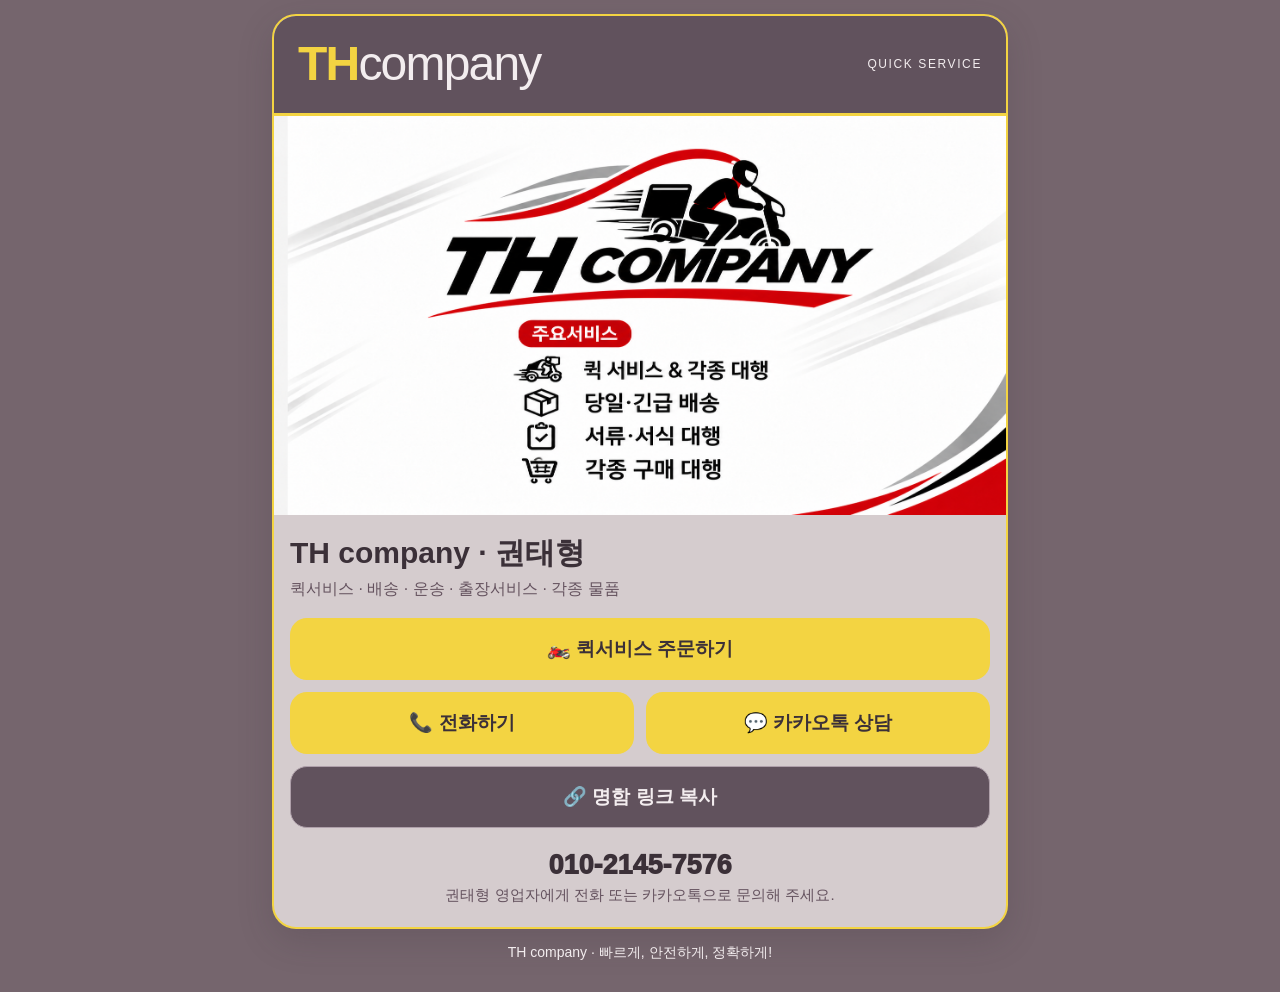
<file: index.html>
<!doctype html>
<html lang="ko" data-surface="customer">
<head>
<meta charset="utf-8">
<meta name="viewport" content="width=device-width, initial-scale=1">
<meta name="theme-color" content="#75656d">
<meta property="og:title" content="THcompany">
<meta property="og:description" content="THcompany">
<meta property="og:type" content="website"><meta property="og:image" content="https://thcompany7576.github.io/TH-company/th-company-services-banner.png">
<title>THcompany</title>
<style>
*{box-sizing:border-box}
body{margin:0;background:#111;color:#fff;font-family:Arial,"Noto Sans KR",sans-serif}
.wrap{max-width:760px;margin:auto;padding:14px 12px 30px}
.card{background:#171717;border:2px solid #ffe000;border-radius:24px;overflow:hidden;box-shadow:0 12px 35px rgba(0,0,0,.45)}
.hero{width:100%;height:auto;display:block}
.brand-header{display:flex;align-items:center;gap:14px;padding:22px 24px;background:#61525d;color:#f3edef;border-bottom:3px solid #f3d442}
.brand-mark{font-size:clamp(32px,7vw,48px);font-weight:800;letter-spacing:-1.8px;line-height:1.1;white-space:nowrap}
.brand-mark strong{color:#f3d442;font-weight:900}.brand-mark span{font-weight:500}
.brand-caption{margin-left:auto;font-size:12px;letter-spacing:1.6px;white-space:nowrap;color:#f3edef}
@media(max-width:400px){.brand-header{padding:20px 16px}.brand-caption{font-size:10px;letter-spacing:.6px}}
.content{padding:18px 16px 22px}
.title{font-size:30px;font-weight:900;margin:0 0 5px;color:#ffe000}
.sub{margin:0 0 18px;color:#ddd;font-size:16px}
.buttons{display:grid;grid-template-columns:1fr;gap:12px}
.btn{display:flex;align-items:center;justify-content:center;min-height:62px;border-radius:17px;text-decoration:none;font-weight:900;font-size:19px;cursor:pointer}
[hidden]{display:none!important}
.call,.kakao{background:#ffe000;color:#111}
.share,.copy{background:#2b2b2b;color:#fff;border:1px solid #4b4b4b}
.share{grid-column:1/-1}.phone{font-size:27px;font-weight:950;color:#ffe000;text-align:center;margin:22px 0 5px}
.hint{font-size:15px;color:#999;text-align:center;margin:0}
.footer{text-align:center;color:#aaa;font-size:14px;padding:15px 0 0}
@media(min-width:560px){.buttons{grid-template-columns:1fr 1fr}}
</style>
<link rel="stylesheet" href="th-theme.css?v=20261003-plum1"></head>
<body>
<div class="wrap">
  <div class="card">
    <header class="brand-header"><div class="brand-mark" aria-label="THcompany"><strong>TH</strong><span>company</span></div><span class="brand-caption">QUICK SERVICE</span></header>
    <img class="hero" src="th-company-services-banner.png" alt="TH COMPANY · 주요서비스: 퀵 서비스 및 각종 대행, 당일·긴급 배송, 서류·서식 대행, 각종 구매 대행" width="1699" height="926">
    <div class="content">
      <h1 class="title">TH company</h1>
      <p class="sub">퀵서비스 · 배송 · 운송 · 출장서비스 · 각종 물품</p>
      <a class="btn call" style="margin-bottom:12px" href="order.html">🏍️ 퀵서비스 주문하기</a>
      <div class="buttons">
        <a class="btn call" href="tel:01021457576">📞 전화하기</a>
        <a class="btn kakao" href="https://open.kakao.com/me/THcompany" target="_blank" rel="noopener">💬 카카오톡 상담</a>
        <button id="shareCardButton" class="btn share" onclick="shareCard()">📤 명함 공유하기</button>
      </div>
      <div class="phone">010-2145-7576</div>
      <p class="hint">전화 또는 카카오톡 버튼을 눌러 바로 문의하실 수 있습니다.</p>
    </div>
  </div>
  <div class="footer">TH company · 빠르게, 안전하게, 정확하게!</div>
</div>
<script>
const shareUrl=new URL(location.href);shareUrl.searchParams.set("v",shareUrl.searchParams.get("sales")==="03"?"20261120":"20261119");let CARD_URL=shareUrl.href;
const shareButton=document.getElementById('shareCardButton');
const shareData={title:"THcompany",text:"THcompany",url:CARD_URL};
const nativeShare=typeof navigator.share==='function'&&(!navigator.canShare||navigator.canShare(shareData));
if(!nativeShare)shareButton.textContent='🔗 명함 링크 복사';
async function shareCard(){
  if(nativeShare){try{await navigator.share({...shareData,url:CARD_URL})}catch(e){if(e.name!=='AbortError')await copyLink();}}
  else await copyLink();
}
async function copyLink(){
  try{await navigator.clipboard.writeText(CARD_URL);alert("온라인명함 링크가 복사되었습니다.")}
  catch(e){prompt("아래 링크를 복사해 주세요.",CARD_URL)}
}
</script>
<script src="config.js"></script><script src="portal-api.js"></script><script src="sales-card.js?v=20261120-card03"></script><script src="pwa.js"></script></body>
</html>
</file>
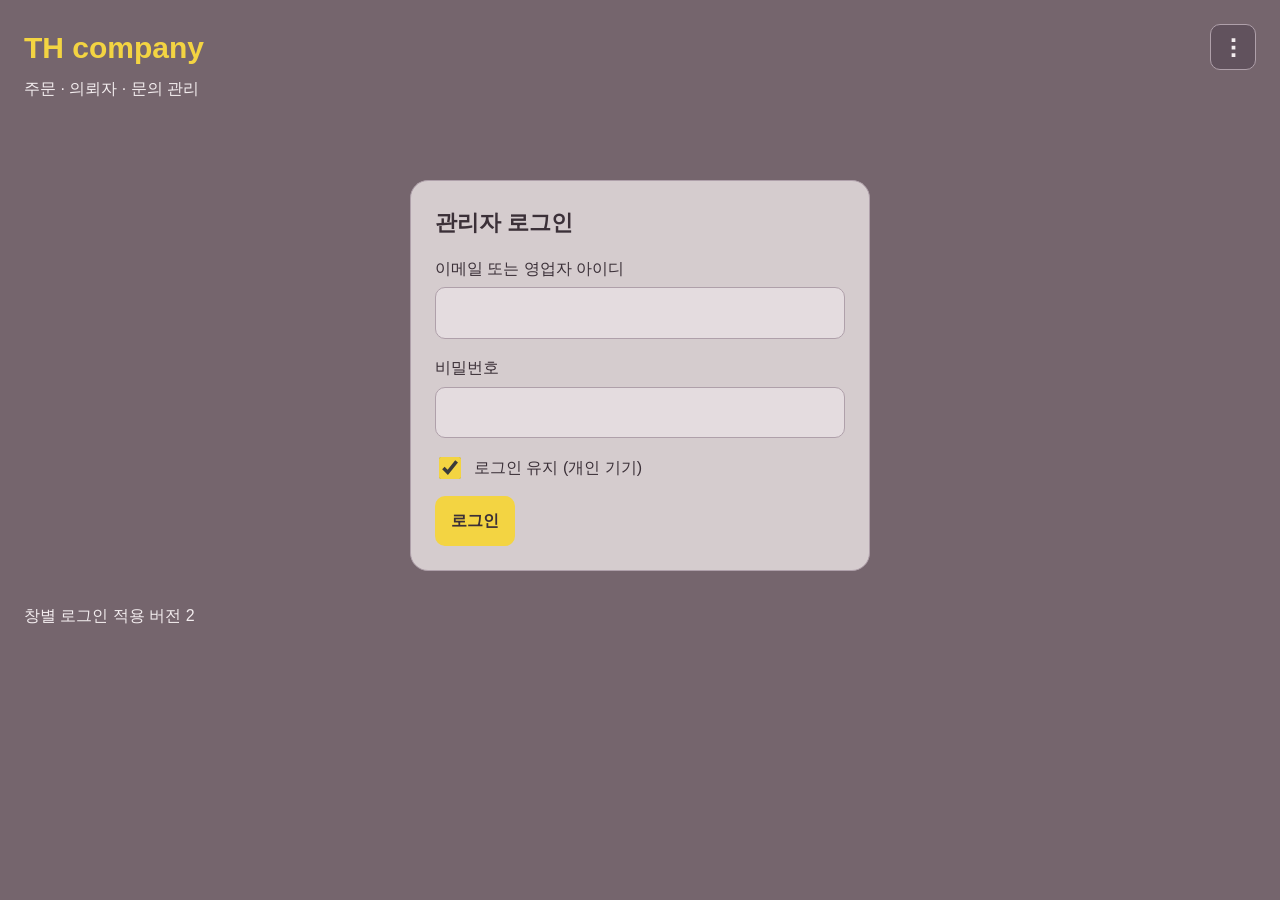
<file: admin.html>
<!doctype html>
<html lang="ko" data-surface="admin"><head><meta charset="utf-8"><meta name="viewport" content="width=device-width,initial-scale=1"><meta name="theme-color" content="#75656d"><title>관리페이지 | TH company</title><link rel="manifest" href="admin.webmanifest"><link rel="apple-touch-icon" href="icon-192.png"><link rel="stylesheet" href="portal.css"><link rel="stylesheet" href="admin.css?v=20261008-stopcounter-20261003-inquiry1"><link rel="stylesheet" href="th-theme.css?v=20261003-plum1"><style>.sales-fares table{width:100%;border-collapse:collapse;font-size:15px}.sales-fares th,.sales-fares td{padding:12px 10px;text-align:left;border-bottom:1px solid #afa0aa;vertical-align:top}.sales-fares th{width:80px;white-space:nowrap}.sales-fares h3{margin:24px 0 10px}.sales-fares p,.sales-fares li{font-size:15px;line-height:1.8}.sales-fares ol{padding-left:22px}</style><style>.contract-warning{border:2px solid #c83d43;border-radius:10px;padding:10px 12px;margin:10px 0}.contract-warning>strong{color:#a02532}.contract-warning label{margin:6px 0;font-size:14px}.contract-settings{padding:10px;border:1px solid #afa0aa;border-radius:10px}.contract-settings summary{font-weight:bold;cursor:pointer}.contract-rule{border-bottom:1px solid #afa0aa;padding:8px 0}.fare-adjustment label{font-size:14px;margin:7px 0}.fare-adjustment input:not([type=checkbox]){padding:9px}.fare-adjustment textarea{min-height:50px}.fare-adjustment{padding:10px}.order-route p{font-size:14px}.order-card{padding:12px 14px;font-size:14px;line-height:1.5}.order-card h3{font-size:16px}.order-card .order-route{display:grid;grid-template-columns:1fr 1fr;gap:6px 16px}.order-card .order-route p{margin:3px 0}.order-card .order-fare{margin:8px 0}.order-card .actions{margin-top:8px;gap:6px}.order-card button{padding:8px 12px;min-height:38px;font-size:14px}.order-card details{margin:8px 0}.fare-adjustment h4{display:none}.fare-adjustment{margin:8px 0;padding:8px 10px}.fare-adjustment fieldset{margin:6px 0}.contract-settings{font-size:14px}.contract-settings input:not([type=checkbox]),.contract-settings select{padding:8px;margin-bottom:8px}@media(max-width:600px){.order-card .order-route{grid-template-columns:1fr;gap:0}}.contract-note{border-left:4px solid #f3d442;padding:10px}.order-address{color:inherit!important;text-decoration:underline;text-decoration-style:dotted;text-underline-offset:4px;overflow-wrap:anywhere}.order-address:hover{text-decoration-style:solid}.order-address:focus-visible{outline:2px solid #f3d442;outline-offset:3px;border-radius:2px}</style></head>
<body><main><header class="admin-header"><div><h1 id="adminTitle">TH company</h1><p>주문 · 의뢰자 · 문의 관리</p></div><details id="adminMenu" class="admin-menu"><summary aria-label="설정 메뉴" title="설정 메뉴">⋮</summary><div class="admin-menu-panel"><h2>설정</h2><button id="soundChoose" class="secondary" data-menu-close>알림음 선택</button><section id="pushPanel" hidden class="menu-push"><h2>휴대폰 푸시 알림</h2><p id="pushStatus" role="status">알림 연결을 확인하고 있습니다.</p><button id="pushEnable" type="button">이 기기에서 알림 받기</button><details id="pushHelp"><summary>화면을 닫으면 알림이 안 올 때</summary><p class="portal-note">안드로이드: 설정 → 애플리케이션 → TH 관리앱(없으면 Chrome) → 알림 허용·소리 켜기. 배터리 항목에서 제한 없음을 선택하세요. 갤럭시는 배터리 → 백그라운드 사용 제한에서 해당 앱을 절전·초절전 목록에서 빼고, 가능하면 절전 예외 앱으로 추가하세요. 메뉴 이름은 기기에 따라 다릅니다.</p><p class="portal-note">컴퓨터: Chrome 또는 Edge의 알림과 Windows 알림을 허용하고 방해 금지를 확인하세요. 브라우저 설정에 백그라운드 실행 항목이 있으면 허용하세요. 앱을 강제 중지하거나 브라우저 백그라운드까지 종료하면 알림이 제한됩니다.</p><p class="portal-note">설정 변경은 기기에서 직접 해야 합니다. 배터리 사용량이 늘 수 있습니다. 잠금 화면에는 고객 정보나 문의 내용이 표시되지 않습니다.</p></details></section><button data-install hidden data-menu-close>관리앱 설치</button><p data-install-hint class="portal-note"></p><button id="logout" class="secondary" hidden data-menu-close>로그아웃</button></div></details></header><section id="ownCard" hidden style="margin:18px 0;padding:18px;border:1px solid #777;border-radius:14px;background:#222"><div class="section-head"><h2 id="ownCardTitle" style="margin:0">내 온라인명함</h2><button id="ownCardCopy" type="button">명함 링크 복사</button></div><a id="ownCardLink" class="link-preview" target="_blank" rel="noopener" style="display:block;margin-top:10px"></a><p id="ownCardNotice" class="portal-note" role="status" aria-live="polite"></p></section><p id="notice" role="status" aria-live="polite"></p>
<section id="login" class="login-card"><h2>관리자 로그인</h2><form id="loginForm"><label>이메일 또는 영업자 아이디<input id="email" required autocomplete="username"></label><label>비밀번호<input id="password" type="password" required autocomplete="current-password"></label><label class="inline"><input id="remember" type="checkbox" checked> 로그인 유지 (개인 기기)</label><button id="loginButton">로그인</button></form></section>
<div id="dashboard" class="admin-layout" hidden><nav class="admin-nav" aria-label="관리 메뉴"><button data-page="orders" aria-current="page">주문 접수함 <span id="orderUnread" class="badge" hidden></span></button><button data-page="clients">의뢰자 · 거래처</button><button data-page="chat">문의함 <span id="unreadCount" class="badge" hidden></span></button><button data-page="dispatch"><span id="dispatchMenuLabel">관제센터 메시지함</span> <span id="dispatchUnread" class="badge" hidden></span></button><button id="controlDirectOpen" data-owner-only hidden>직접 주문 접수</button><button data-page="daily" hidden>일일 수익 집계</button><button data-page="fares" hidden>운행 요금표</button><button data-page="settings" data-owner-only>요금 · 서비스 설정</button><button data-page="staff" data-representative-only>영업자 · 전용 링크</button></nav><div class="admin-content">
<section id="page-daily" hidden><div class="section-head"><h2>일일 수익 집계</h2><button id="dailyRefresh" class="secondary">새로고침</button></div><label>집계 날짜<select id="dailyDay"></select></label><p class="portal-note">한국 시간 00:00~다음 날 00:00 직전 완료 기준 · 오늘 포함 3일 보관<br>실수익: 완료 주문별 최종 운행요금의 4%를 반올림·절사 없이 그대로 합산 · 별도 보증금 제외</p><div style="overflow-x:auto"><table style="width:100%;text-align:left;border-spacing:8px 14px"><thead><tr><th>영업자</th><th>완료 건수</th><th>퀵비 합계</th><th>영업자 실수익</th></tr></thead><tbody id="dailyRows"></tbody></table></div><p id="dailyTotal" style="font-weight:bold"></p><p id="dailyNote" role="status"></p><p class="portal-note">초기 적용 이전에 이미 삭제된 주문은 포함되지 않습니다. 장부는 다음 날 ‘어제’ 집계로 작성해 주세요.</p></section><section id="page-orders"><div class="section-head"><h2>주문 접수함</h2><div class="actions"><button id="directOrderOpen" hidden>+ 직접 주문 접수</button><button type="button" id="partnerImportOpen" class="secondary" hidden>거래처 일괄등록</button><button id="refresh" class="secondary">새로고침</button></div></div><p class="portal-note">영업자가 주문을 검토·승인하면 관제로 전달됩니다. 관제는 승인된 주문과 특이사항을 확인한 뒤 기사 배정을 처리합니다.</p><div class="status-tabs"><button data-status="pending" aria-pressed="true">영업자 확인 중</button><button data-status="approved" class="secondary" aria-pressed="false">관제 배정 대기</button><button data-status="assigned" class="secondary" aria-pressed="false">배정 완료</button><button data-status="completed" class="secondary" aria-pressed="false">완료</button><button data-status="held" class="secondary" aria-pressed="false">보류</button><button data-status="cancelled" class="secondary" aria-pressed="false">취소</button></div><div id="orderSearch" class="grid"><label>불러온 주문 검색<input id="search" type="search" placeholder="이름 · 연락처 · 주소 · 주문번호"></label></div><p id="count" class="portal-note"></p><div id="orders"></div><button id="more" class="secondary" hidden>이전 주문 더 보기</button></section>
<section id="page-clients" hidden><div class="section-head"><h2>의뢰자 · 거래처</h2><button id="newClient" data-client-manager-only>+ 의뢰자 등록</button></div><p class="portal-note">의뢰자 계정은 각각 관리하며, 거래처와 지정요금은 모든 의뢰자가 함께 사용합니다.</p><label>의뢰자 검색<input id="clientSearch" type="search" placeholder="의뢰자명"></label><div id="clientList"></div></section>
<section id="page-chat" hidden><div class="section-head"><h2>문의함</h2><button id="chatRefresh" class="secondary">새로고침</button></div><p class="portal-note">영업자 링크로 들어온 비로그인 고객의 주문·문의도 해당 영업자에게 연결됩니다.</p><div id="threadList" class="thread-list inquiry-grid"></div><div class="inquiry-paging"><span id="threadCount" class="portal-note"></span><div class="actions"><button id="threadPrev" type="button" class="secondary">이전</button><button id="threadNext" type="button" class="secondary">다음</button></div></div></section>
<section id="page-dispatch" hidden><div class="section-head"><h2>영업자 · 관제센터 메시지함</h2><button id="dispatchRefresh" class="secondary">새로고침</button></div><p class="portal-note">영업자와 관제센터가 직접 소통하는 공간입니다. 고객에게는 표시되지 않습니다. 메시지는 발송 후 48시간 보관하며, 최근 200개를 표시합니다.</p><label id="dispatchSearchLabel">영업자 검색<input id="dispatchSearch" type="search" placeholder="영업자 이름 · 전용 링크 구분"></label><div class="chat-workspace"><div id="dispatchList" class="thread-list"></div><div id="dispatchConversation" hidden><h3 id="dispatchTitle"></h3><div id="dispatchLog" class="chat-log" role="log" aria-live="polite"></div><form id="dispatchForm"><label>관제센터 · 영업자 메시지<textarea id="dispatchBody" rows="3" maxlength="2000" required placeholder="주문번호와 전달할 내용을 적어 주세요."></textarea></label><button id="dispatchSend">메시지 보내기</button></form></div></div><p id="dispatchNotice" role="status"></p></section><section id="page-fares" hidden class="sales-fares"><h2>운행 요금표</h2><p class="portal-note">현재 적용 기준 · 예외 지역이나 합의 요금은 영업자 조정 후 관제에서 확인합니다.</p>
<h3>① 편도 거리요금</h3><table><tbody><tr><th>관내</th><td>5km까지 <strong>8,000원</strong> + 초과 거리 <strong>1km당 1,000원</strong></td></tr><tr><th>관외</th><td><strong>전체 거리 × 1,000원 + 기본 가산금</strong><br>최소 <strong>12,000원</strong></td></tr></tbody></table>
<p><strong>관외 기본 가산금</strong><br>5km까지: 7,000원<br>5km 초과~20km 미만: 7,000원 × (20 − 거리km) ÷ 15<br>20km 이상: 없음</p>
<h3>② 왕복 · 경유 · 급송</h3><table><tbody><tr><th>왕복</th><td>편도요금 중 10,000원까지: <strong>+100%</strong><br>10,000원을 넘는 부분만: <strong>+70%</strong><br>일반·지정요금 공통 적용</td></tr><tr><th>경유지</th><td><strong>1곳당 +7,000원</strong><br>출발지 → 경유지 전체 → 도착지 도로 거리를 합산해 거리요금 계산</td></tr><tr><th>급송</th><td>기본 편도요금의 <strong>+30%</strong></td></tr></tbody></table>
<h3>③ 물품 크기 · 무게</h3><table><tbody><tr><th>크기</th><td>소: 없음 / 중: +1,000원 / 대: +3,000원</td></tr><tr><th>무게</th><td>5kg 미만: 없음 / 5~15kg: +1,000원 / 15kg 초과: +2,000원</td></tr></tbody></table><p class="portal-note">일반 고객은 크기와 무게 추가금을 각각 합산합니다. 의뢰자는 등록된 취급 물품을 사용하며 크기·무게 자동 추가금은 없습니다. 필요한 추가금은 영업자가 확인 후 운행요금을 조정합니다.</p>
<h3>④ 예약 · 야간 · 우천</h3><table><tbody><tr><th>예약</th><td>출발 희망 시간까지 1시간 초과: <strong>+3,000원</strong><br>3시간 이상: 운행요금과 별도로 보증금 <strong>10,000원</strong></td></tr><tr><th>야간</th><td>08:00~20:00: 없음<br>05:00~08:00: <strong>+50%</strong><br>20:00~23:00: <strong>+50%</strong><br>23:00~다음 날 05:00: <strong>+70%</strong></td></tr></tbody></table><p class="portal-note">야간은 한국 시간, 주문 접수 시점에 자동 적용합니다. 야간·급송·우천은 각각 기본 편도요금 기준으로 계산하며 추가금에 다시 할증하지 않습니다.</p>
<p class="portal-note">우천: 관제에서 켜면 기본 편도요금의 +20%. 지정요금도 동일한 기준이며 별도 보증금에는 할증하지 않습니다.</p><h3>⑤ 계산 순서 · 금액 표시</h3><ol><li>전체 도로 거리를 정수 km로 반올림</li><li>편도 거리요금 계산</li><li>왕복 · 경유지 · 크기 · 무게 · 예약 추가금 합산</li><li>기본 편도요금에서 해당 시간의 야간요금과 우천 20%를 각각 계산해 추가</li><li>급송이면 기본 편도요금의 30% 추가</li><li>편도 거리요금은 1,000원 단위 올림, 추가요금은 항목별 1,000원 단위 반올림 후 합산</li></ol>
<h3>⑥ 내 수익</h3><p>영업자 수익률 <strong>4%</strong></p>
</section><section id="page-settings" hidden><h2>요금 · 서비스 설정</h2><div class="setting-card"><h3>야간요금</h3><p id="nightStatus" role="status"></p><p class="portal-note">한국 시간 매일 20:00~23:00은 기본 편도요금에 50%, 23:00~다음 날 05:00은 70%가 자동 추가됩니다. 05:00~08:00은 50%가 자동 추가되며, 08:00~20:00은 추가요금이 없습니다. 이미 접수된 주문의 요금은 유지됩니다.</p></div><div class="setting-card"><h3>우천 할증</h3><label class="inline"><input id="rainEnabled" type="checkbox" role="switch"> 우천 추가할증 20%</label><p id="rainStatus" role="status"></p><p class="portal-note">켜진 동안 새로 접수하는 일반 배송 주문에 적용됩니다. 기본 편도요금(지정요금 구간은 지정 편도요금)의 20%를 추가합니다. 급송·야간 할증도 같은 기본 편도요금에서 각각 계산하며, 할증끼리 중복 적용하지 않습니다. 우천 추가금은 1,000원 단위로 반올림합니다. 이미 접수된 주문과 별도 보증금은 변경하지 않습니다.</p></div><div class="setting-card"><h3>대행 서비스</h3><p class="portal-note">꺼진 서비스는 고객 화면에 ‘서비스 준비중’으로 표시됩니다.</p><label class="inline"><input type="checkbox" role="switch" data-service="구매대행"> 구매대행</label><label class="inline"><input type="checkbox" role="switch" data-service="서류접수 대행"> 서류접수 대행</label><label class="inline"><input type="checkbox" role="switch" data-service="소형제품 수리접수 대행"> 소형제품 수리접수 대행</label></div><div class="setting-card"><h3>기록 보관</h3><p>주문은 접수 후 48시간, 보류 주문은 보류 후 48시간, 취소 주문은 취소 후 12시간 보관하며 복구하면 보관 시간이 갱신됩니다. 문의·직원 메시지는 발송 후 48시간 보관합니다. 의뢰자·계정·거래처는 계속 보관합니다.</p><p class="portal-note">사진 첨부 · 문자 · 카카오 알림톡 발송은 사용하지 않습니다.</p></div></section>
<section id="page-staff" hidden><div class="section-head"><h2>영업자 · 전용 링크</h2><div class="actions"><button id="staffRefresh" class="secondary">목록 새로고침</button><button id="newControl">별도 관제 계정 생성</button><button id="newStaff">+ 영업자 등록</button></div></div><p class="portal-note">대표님은 아래 목록에서 영업자를 수정·삭제할 수 있습니다. 삭제하면 담당 의뢰자·주문·고객 문의를 대표님에게 이관합니다. 관제 직원에게는 이 메뉴가 표시되지 않습니다.</p><div id="staffList"></div></section>
</div></div><p id="adminBuild" class="muted">창별 로그인 적용 버전 2</p></main>
<dialog id="clientDialog" class="admin-dialog"><div class="section-head"><h2 id="clientDialogTitle">의뢰자 등록</h2><button type="button" id="clientClose" class="secondary">닫기</button></div><form id="clientForm"><input id="clientId" type="hidden"><label>의뢰자명 / 회사명<input id="clientCompany" required maxlength="100"></label><input id="clientAccountType" type="hidden" value="shared"><p class="portal-note">모든 의뢰자는 주문마다 담당자명·연락처를 입력합니다. 같은 아이디로 여러 기기에서 함께 이용할 수 있습니다.</p><div id="sharedClientLogin" hidden><label>의뢰자 아이디<input id="sharedClientLoginId" pattern="[a-z0-9_가-힣]{2,32}" maxlength="32" autocomplete="off"></label><label>비밀번호<input id="sharedClientPassword" type="password" minlength="10" maxlength="128" autocomplete="new-password"></label></div><label>취급 물품<input id="clientGoods" maxlength="200" placeholder="예: 자동차 부품, 꽃, 서류"></label><label>주소<input id="clientAddress" readonly placeholder="눌러서 주소 검색"></label><label>상세주소<input id="clientDetail" maxlength="300"></label><label>담당 영업자<select id="clientStaff" required></select></label><label class="inline"><input id="clientActive" type="checkbox" checked> 활성화</label><p class="portal-note">비활성화하면 모든 등록 계정의 주문·거래처 접근이 중단됩니다.</p><button id="clientSave">의뢰자 저장</button><button id="clientDelete" type="button" class="danger" hidden>의뢰자 삭제</button></form><p id="clientNotice" role="status"></p><div id="clientAccounts" hidden><div class="section-head"><h3>등록 계정</h3><button id="addAccount" type="button" data-client-manager-only>+ 계정 등록</button></div><div id="contactList"></div><details id="contractClientPanel" hidden><summary>저장된 구간 요금 · 결제</summary><div id="contractClientRules"></div></details><h3>공용 거래처 · 모든 의뢰자 공유</h3><div id="clientPartners"></div><button id="adminAddPartner" type="button">+ 거래처 등록</button></div></dialog>
<dialog id="accountDialog" class="admin-dialog"><div class="section-head"><h2 id="accountTitle">계정 등록</h2><button id="accountClose" type="button" class="secondary">닫기</button></div><form id="accountForm"><input id="contactId" type="hidden"><label>성명<input id="contactName" maxlength="60" required></label><label>전화번호<input id="contactPhone" type="tel" maxlength="14" required inputmode="numeric" pattern="[0-9-]{9,14}"></label><label>아이디<input id="contactLogin" pattern="[a-z0-9_가-힣]{2,32}" maxlength="32" autocomplete="off" required></label><label id="accountPasswordLabel">비밀번호<input id="contactPassword" type="password" minlength="10" maxlength="128" autocomplete="new-password"></label><label class="inline"><input id="contactActive" type="checkbox" checked> 활성화</label><button id="accountSave">저장</button><p id="accountNotice" role="status"></p></form></dialog>
<dialog id="resetDialog" class="admin-dialog"><div class="section-head"><h2>비밀번호 재설정</h2><button id="resetClose" type="button" class="secondary">닫기</button></div><form id="resetForm"><label>새 비밀번호<input id="resetPassword" type="password" minlength="10" maxlength="128" autocomplete="new-password" required></label><p class="portal-note">새 비밀번호는 고객에게 직접 안내해 주세요. 문자나 이메일은 자동 발송하지 않습니다.</p><button id="resetSave">비밀번호 변경</button><p id="resetNotice" role="status"></p></form></dialog>
<dialog id="staffDialog" class="admin-dialog"><div class="section-head"><h2 id="staffDialogTitle">영업자 등록 / 수정</h2><button id="staffClose" type="button" class="secondary">닫기</button></div><form id="staffForm"><input id="staffId" type="hidden"><label>성명<input id="staffName" required maxlength="60"></label><label>전화번호<input id="staffPhone" type="tel" maxlength="14" pattern="[0-9-]{9,14}" placeholder="010-1234-5678"></label><label>카카오톡 상담 링크<input id="staffKakao" type="url" maxlength="200" placeholder="https://open.kakao.com/o/..."></label><label>전용 링크 구분<input id="staffSlug" required pattern="[a-z0-9_-]{2,32}" maxlength="32" placeholder="예: 01"></label><label id="staffLoginLabel">아이디<input id="staffLogin" pattern="[a-z0-9_]{4,32}" maxlength="32" autocomplete="off"></label><label id="staffPasswordLabel">비밀번호<input id="staffPassword" type="password" minlength="10" maxlength="128" autocomplete="new-password"></label><label class="inline"><input id="staffActive" type="checkbox" checked> 활성화</label><button id="staffSave">저장</button><p id="staffNotice" role="status"></p></form></dialog>
<dialog id="adminPartnerDialog" class="admin-dialog"><div class="section-head"><h2>거래처 등록 / 수정</h2><button id="adminPartnerClose" type="button" class="secondary">닫기</button></div><form id="adminPartnerForm"><input id="adminPartnerId" type="hidden"><label>거래처 이름<input id="adminPartner_title" required maxlength="100"></label><label>주소<input id="adminPartner_address" readonly required placeholder="눌러서 주소 검색"></label><label>상세주소<input id="adminPartner_detail" maxlength="300"></label><label>성명<input id="adminPartner_person" maxlength="60"></label><label>연락처<input id="adminPartner_phone" type="tel" maxlength="14"></label><button id="adminPartnerSave">저장</button><p id="adminPartnerNotice" role="status"></p></form></dialog>
<dialog id="inquiryDialog" class="admin-dialog inquiry-dialog" aria-labelledby="chatTitle"><div class="section-head"><h2 id="chatTitle">고객 문의</h2><button id="chatClose" type="button" class="secondary">닫기</button></div><p id="chatPhone" class="portal-note"></p><div id="adminChat"><div id="adminChatLog" class="chat-log" role="log" aria-live="polite"></div><p id="chatError" role="status"></p><form id="replyForm"><label>답변<textarea id="replyBody" rows="2" maxlength="2000" required></textarea></label><button id="replySend">답변 보내기</button><p id="replyNotice" role="status"></p></form></div></dialog><dialog id="directOrderDialog" class="admin-dialog" style="width:min(900px,96vw);max-width:96vw;height:92vh;padding:12px"><div class="section-head"><h2>직접 주문 접수</h2><button id="directOrderClose" type="button" class="secondary">닫기</button></div><iframe id="directOrderFrame" title="영업자 직접 주문 접수" style="width:100%;height:calc(100% - 70px);border:0;border-radius:10px"></iframe></dialog><dialog id="soundDialog" class="admin-dialog"><div class="section-head"><h2>음성 알림 선택</h2><button id="soundClose" type="button" class="secondary">닫기</button></div><p>세 가지 말투 중 편한 음성 안내를 선택해 주세요.</p><div id="soundOptions"></div><p id="soundNote" class="portal-note" role="status"></p></dialog><script src="config.js"></script><script src="portal-api.js?v=20261002-approval1"></script><script src="shared-directory.js?v=20261125-private-directory"></script><script src="partner-import.js?v=20261125-private-directory"></script><script src="dual-address.js?v=20261112"></script><script src="address-picker.js"></script><script src="dispatch-chat.js?v=20261002-direct1"></script><script src="voice-notifications.js?v=20261003-shortnumber1"></script><script src="admin-push.js?v=20261120-requester-push"></script><script src="contract-routes.js?v=20261112-shared"></script><script src="business-hours.js?v=20261102-close1"></script><script src="card-addresses.js?v=20261112"></script><script src="route-manager.js?v=20261125-private-directory"></script><script src="admin.js?v=20261125-private-directory"></script><script src="pwa.js?v=20261003-appsplit1"></script><script>(()=>{const menu=document.getElementById("adminMenu");document.addEventListener("click",event=>{if(!menu.contains(event.target)||event.target.closest("[data-menu-close]"))menu.open=false;});document.addEventListener("keydown",event=>{if(event.key==="Escape"&&menu.open){menu.open=false;menu.querySelector("summary").focus();}});})();</script></body></html>
</file>
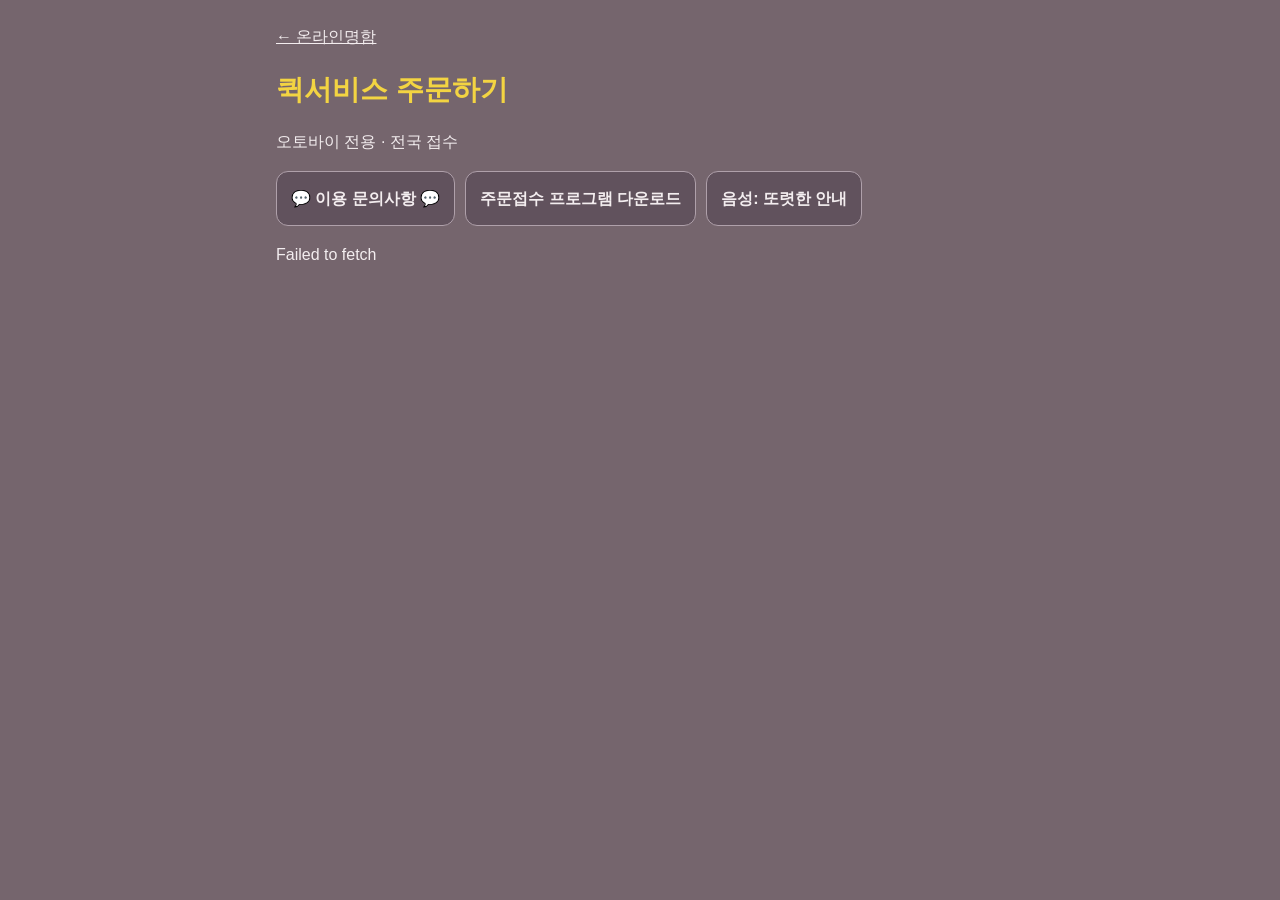
<file: order.html>
<!doctype html>
<html lang="ko" data-surface="customer"><head><meta charset="utf-8"><meta name="viewport" content="width=device-width,initial-scale=1"><title>퀵서비스 주문 | TH company</title><meta name="theme-color" content="#75656d"><link rel="manifest" href="order.webmanifest"><script>window.TH_DIRECT_MODE=new URLSearchParams(location.search).get("direct")==="1";if(window.TH_DIRECT_MODE)document.documentElement.dataset.surface="admin";</script><script>window.TH_MEMBER_APP=!window.TH_DIRECT_MODE&&Boolean(window.TH_DESKTOP?.platform==='windows'||window.TH_NATIVE?.postMessage||window.matchMedia('(display-mode: standalone)').matches||navigator.standalone===true);document.documentElement.dataset.orderEntry=window.TH_MEMBER_APP?'member':'guest';</script><script src="pwa-route.js"></script><link rel="stylesheet" href="portal.css?v=20261007-compact"><link rel="apple-touch-icon" href="icon-192.png"><style>html[data-order-entry="guest"] #portalEntry,html[data-order-entry="member"] #guestOrderButton,html[data-order-entry="member"] #loginInstallButton,html[data-order-entry="member"] [data-install-hint]{display:none!important}html[data-order-payment="member"] [data-payment-choice],html[data-order-payment="member"] #cashFields,html[data-order-payment="member"] #splitFields,html[data-order-payment="member"] [data-split-choice],html[data-order-payment="guest"] [data-split-choice],html[data-order-payment="guest"] #splitFields{display:none!important}

*{box-sizing:border-box}body{margin:0;background:#111;color:#fff;font-family:Arial,sans-serif;line-height:1.6}main{max-width:760px;margin:auto;padding:24px 16px}a{color:#ffe000}h1{color:#ffe000;font-size:28px;margin-bottom:0}h2{font-size:20px}section{background:#1c1c1c;border:1px solid #444;border-radius:18px;padding:20px;margin:18px 0}.grid{display:grid;grid-template-columns:1fr 1fr;gap:14px}label{display:block;margin:10px 0}input,select,textarea,button{font:inherit}input:not([type=checkbox]),select,textarea{display:block;width:100%;background:#292929;color:#fff;border:1px solid #777;border-radius:9px;padding:12px;margin-top:5px}input[type=checkbox]{width:20px;height:20px;vertical-align:middle}button{padding:14px;border-radius:12px;border:0;background:#ffe000;color:#111;font-weight:bold;min-height:48px;cursor:pointer}.secondary{background:#333;color:#fff;border:1px solid #777}small,.muted{color:#c6c6c6}fieldset{border:0;padding:0;margin:0}legend{font-weight:bold}pre{white-space:pre-wrap;overflow-wrap:anywhere;font-family:inherit} [hidden]{display:none!important}.actions{display:flex;flex-wrap:wrap;gap:10px}input:focus,select:focus,textarea:focus,button:focus{outline:2px solid #ffe000;outline-offset:3px}@media(max-width:540px){.grid{grid-template-columns:1fr}section{padding:16px}}

#orderMap{width:100%;height:330px;border-radius:12px;background:#292929}.address-search{margin:0 0 8px}.schedule-note{font-size:12px;font-weight:normal;white-space:nowrap}.schedule-toggle{flex-wrap:wrap;display:flex;align-items:center;gap:10px;margin-top:20px}.schedule-toggle input{appearance:none;width:44px;height:24px;background:#555;border:1px solid #888;border-radius:24px;position:relative;cursor:pointer;flex-shrink:0}.schedule-toggle input:before{content:"";position:absolute;left:3px;top:3px;width:16px;height:16px;background:#fff;border-radius:50%;transition:left .15s}.schedule-toggle input:checked{background:#ffe000;border-color:#ffe000}.schedule-toggle input:checked:before{left:23px;background:#111}#urgentButton[aria-pressed=true]{background:#ffe000;color:#111;border-color:#ffe000}.stop{border:1px solid #555;border-radius:12px;padding:14px;margin:12px 0}.map-status{min-height:26px}button:disabled{opacity:.6;cursor:not-allowed}input:disabled+span{opacity:.6}input[readonly]{cursor:pointer;border-style:dashed}.schedule-toggle input:disabled{opacity:.4;cursor:not-allowed}@media(max-width:540px){#orderMap{height:280px}}
.chat-button{display:inline-flex;align-items:center;justify-content:center;padding:14px;border-radius:12px;min-height:48px;font-weight:bold;text-decoration:none}.chat-button:focus-visible{outline:2px solid #ffe000;outline-offset:3px}.switch-list{display:flex;flex-wrap:wrap;gap:8px 24px;margin:10px 0}.switch-list .schedule-toggle{margin:4px 0}.fare-base,.fare-total{font-size:18px;font-weight:bold;color:#ffe000}.map-label{display:inline-block;white-space:nowrap;background:#fff;color:#111;border:1px solid #999;border-radius:6px;padding:3px 7px;font-size:12px;font-weight:bold;box-shadow:0 1px 3px #0003;transform:translateY(-38px)}#fareBreakdown{padding-left:20px}#fareBreakdown li{margin:6px 0}#addressDialog{width:min(480px,calc(100% - 24px));max-width:480px;background:#fff;border:0;border-radius:14px;padding:12px;color:#111}#addressDialog::backdrop{background:#0009}.address-dialog-head{display:flex;justify-content:space-between;align-items:center;margin-bottom:10px}#addressSearchFrame{height:min(520px,70vh);width:100%}</style><link rel="stylesheet" href="th-theme.css?v=20261003-plum1"></head><body><main><a href="index.html">← 온라인명함</a><h1>퀵서비스 주문하기</h1><p class="muted">오토바이 전용 · 전국 접수</p><div class="header-actions"><button type="button" id="chatOpen" class="secondary">💬 이용 문의사항 💬 <span id="chatUnread" class="chat-unread" hidden></span></button><button type="button" id="memberLoginOpen" class="secondary">주문접수 프로그램 다운로드</button><button type="button" id="soundChoose" class="secondary">음성 알림</button></div><p id="salesRoute" class="portal-note"></p><section id="portalEntry" class="portal-entry"><h2>회원 로그인</h2><p>안내받은 아이디로 로그인해 주세요.</p><form id="customerLogin"><label>아이디<input id="loginId" autocomplete="username" required pattern="[a-zA-Z0-9_가-힣]{2,32}" placeholder="사무실에서 안내받은 아이디"></label><label>비밀번호<input id="loginPassword" type="password" autocomplete="current-password" required></label><label><input id="customerRemember" type="checkbox" checked> 로그인 유지 (개인 기기)</label><button id="customerLoginButton">아이디로 로그인</button></form><div class="actions" style="margin-top:12px"><button id="loginInstallButton" type="button" class="secondary" data-install>주문접수 앱 설치</button></div><p data-install-hint class="portal-note" role="status" aria-live="polite"></p><div class="actions" style="margin-top:16px"><button id="guestOrderButton" type="button" class="secondary">일반 접수로 돌아가기</button></div><p class="portal-note">계정 등록·비밀번호 문의는 사무실에 연락해 주세요.</p><p id="entryError" role="alert"></p></section><div id="accountActions" class="header-actions" hidden><strong id="accountName"></strong><button id="partnerManagerButton" type="button" class="secondary">공용 거래처</button><button id="customerLogout" type="button" class="secondary">주문 방법 변경 / 로그아웃</button></div><div id="portalContent" hidden><section id="activeOrders" hidden aria-labelledby="activeOrderHeading"><h2 id="activeOrderHeading">진행 중인 주문 <small id="activeOrderCount"></small></h2><p class="portal-note">주문을 누르면 현재 상태와 안내를 확인할 수 있습니다.</p><div id="activeOrderList" class="inquiry-grid"></div></section><p id="activeOrderError" role="status"></p><section id="requesterCard" class="profile-card" hidden><div id="requesterProfile" hidden><div class="profile-summary"><strong>의뢰자: <span id="profileCompany"></span></strong><span>성명: <span id="profileName"></span></span></div><details><summary>정보 보기</summary><p id="profilePhone" class="profile-value"></p><p id="profileAddress" class="profile-value"></p><p class="portal-note">등록 정보 변경은 사무실에 요청해 주세요.</p></details></div></section><section id="serviceChooser" class="compact-service"><label class="service-row">서비스 종류<select id="compactService" aria-label="서비스 종류"><option value="일반 배송">일반 배송</option><option value="구매대행" disabled>구매대행 · 준비 중</option><option value="서류접수 대행" disabled>서류접수 대행 · 준비 중</option><option value="소형제품 수리접수 대행" disabled>소형제품 수리접수 대행 · 준비 중</option></select></label><div hidden><label class="schedule-toggle"><input type="checkbox" role="switch" data-choice="serviceType" value="일반 배송" checked> 일반 배송</label><label class="schedule-toggle"><input type="checkbox" role="switch" data-choice="serviceType" value="구매대행" disabled> 구매대행 <small data-service-state>서비스 준비중</small></label><label class="schedule-toggle"><input type="checkbox" role="switch" data-choice="serviceType" value="서류접수 대행" disabled> 서류접수 대행 <small data-service-state>서비스 준비중</small></label><label class="schedule-toggle"><input type="checkbox" role="switch" data-choice="serviceType" value="소형제품 수리접수 대행" disabled> 소형제품 수리접수 대행 <small data-service-state>서비스 준비중</small></label></div><div class="delivery-row"><strong>배송 방식</strong><div class="switch-list delivery-switches"><label class="schedule-toggle"><input type="checkbox" id="urgentToggle" role="switch"> 급송 요청</label><label class="schedule-toggle"><input type="checkbox" id="oneToggle" role="switch" checked> 편도</label><label class="schedule-toggle"><input type="checkbox" id="roundToggle" role="switch"> 왕복</label></div></div><p class="portal-note">추가요금은 주문 확인 단계에서 안내합니다.</p></section><section id="agencyView" hidden><iframe id="agencyFrame" title="대행 서비스 주문" style="width:100%;border:0;display:block;min-height:600px"></iframe></section><form id="order"><section id="sharedRequester" hidden><h2>이번 주문 담당자</h2><label>담당자명<input id="sharedRequesterName" maxlength="60" autocomplete="off"></label><label>연락처<input id="sharedRequesterPhone" type="tel" inputmode="tel" maxlength="14" pattern="[0-9-]{9,14}" autocomplete="off"></label></section><p class="portal-note">야간에는 추가요금이 발생합니다. 접수 전 추가 사유와 최종 금액을 확인해 주세요.</p>
<input type="hidden" name="serviceType" id="serviceType" value="일반 배송"><input type="hidden" name="trip" id="trip" value="one"><input type="hidden" name="urgent" id="urgent" value="no"><span id="serviceHint" hidden></span><span id="urgentInfo" hidden></span>
<section><div id="reservationInquiry" style="font-size:13px;line-height:1.5;margin:0 0 12px"><a id="reservationCall" hidden>예약은 담당 영업자에게 전화 문의</a><span id="reservationContactNote" class="portal-note">예약 문의 연락처 확인 중</span></div><h2>출발지</h2><div class="partner-tools" hidden><label><select data-partner-select="from" aria-label="출발지 거래처 선택"><option value="">저장한 거래처 선택</option></select></label><button type="button" class="secondary" data-save-partner="from">이 장소를 거래처로 저장</button></div><label>주소<input name="from" readonly required data-searched-address data-address-search="from" role="button" aria-label="출발지 주소 검색" aria-haspopup="dialog" autocomplete="off" placeholder="여기를 눌러 주소를 검색해 주세요"></label><label>상세주소<input name="fromDetail" required placeholder="건물명, 층수, 호수, 매장명"></label><div class="grid"><label>성명<input name="sender" autocomplete="name"></label><label>연락처<input name="senderPhone" type="tel" data-phone required inputmode="numeric" maxlength="14" pattern="[0-9-]{9,14}" placeholder="010-0000-0000"></label></div><div hidden aria-hidden="true"><input type="checkbox" id="fromScheduled" name="fromScheduled" disabled><fieldset id="fromSchedule" hidden disabled><input id="fromDate" name="fromDate" type="date" disabled><select id="fromTime" name="fromTime" disabled></select></fieldset></div><label class="schedule-toggle"><input type="checkbox" id="pickupExtraEnabled" role="switch" aria-controls="pickupExtraSection" aria-describedby="extraRule"> 추가 픽업지</label><fieldset id="pickupExtraSection" hidden><legend>추가 픽업지</legend><p class="muted">입력한 순서대로 방문합니다.</p><div id="pickupExtras"></div><button type="button" class="secondary" id="addPickupExtra">+ 추가 픽업지 추가</button></fieldset></section>
<section><h2>도착지</h2><div class="partner-tools" hidden><label><select data-partner-select="to" aria-label="도착지 거래처 선택"><option value="">저장한 거래처 선택</option></select></label><button type="button" class="secondary" data-save-partner="to">이 장소를 거래처로 저장</button></div><label>주소<input name="to" readonly required data-searched-address data-address-search="to" role="button" aria-label="도착지 주소 검색" aria-haspopup="dialog" autocomplete="off" placeholder="여기를 눌러 주소를 검색해 주세요"></label><label>상세주소<input name="toDetail" required placeholder="건물명, 층수, 호수, 매장명"></label><div class="grid"><label>성명<input name="receiver"></label><label>연락처<input name="receiverPhone" type="tel" data-phone required inputmode="numeric" maxlength="14" pattern="[0-9-]{9,14}" placeholder="010-0000-0000"></label></div><div hidden aria-hidden="true"><input type="checkbox" id="toScheduled" name="toScheduled" disabled><fieldset id="toSchedule" hidden disabled><input id="toDate" name="toDate" type="date" disabled><select id="toTime" name="toTime" disabled></select></fieldset></div><label class="schedule-toggle"><input type="checkbox" id="deliveryExtraEnabled" role="switch" aria-controls="deliveryExtraSection" aria-describedby="extraRule"> 추가 도착지</label><fieldset id="deliveryExtraSection" hidden><legend>추가 도착지</legend><p class="muted">입력한 순서대로 방문합니다.</p><div id="deliveryExtras"></div><button type="button" class="secondary" id="addDeliveryExtra">+ 추가 도착지 추가</button></fieldset></section>
<p id="extraRule" class="muted">추가 픽업지와 추가 도착지는 한쪽만 선택할 수 있습니다.</p><section aria-labelledby="mapHeading"><h2 id="mapHeading">출발지·도착지 지도</h2><p id="distanceStatus" class="muted" role="status">출발지와 도착지를 선택해 주세요.</p><p id="mapStatus" class="muted map-status" role="status">지도를 불러오고 있어요…</p><div id="orderMap" aria-label="출발지와 도착지 위치 지도"></div><p id="distanceFare" class="fare-base" role="status">거리 기준 요금: 주소 확인 후 표시</p></section>
<section><h2>물품</h2><label>물품 종류·수량<input name="item" required placeholder="휴대폰 / 서류 / 박스 / 수량 함께 기재"></label><div class="grid"><label>크기<select name="itemSize" id="itemSize" required><option value="" disabled selected>크기를 선택해 주세요</option><option value="소">소</option><option value="중">중</option><option value="대">대</option></select></label><label>무게<select name="itemWeight" id="itemWeight" required><option value="" disabled selected>무게를 선택해 주세요</option><option value="5kg 미만">5kg 미만</option><option value="5kg~15kg">5kg~15kg</option><option value="15kg 초과">15kg 초과</option></select></label></div><p class="muted">물품 종류와 수량을 함께 적고, 크기와 무게를 선택해 주세요.</p></section>

<section><h2>결제·특이사항</h2><p id="contractNote" class="contract-note" hidden></p><label>결제 방법<select name="paymentMethod" id="paymentMethod" required><option value="" disabled selected>결제 방법을 선택해 주세요</option><option value="카드">카드</option><option value="현금">현금</option></select></label><fieldset id="cashFields" hidden><legend>현금 결제</legend><label>결제 시점<select name="cashTiming" id="cashTiming"><option value="" disabled selected>선불 또는 착불을 선택해 주세요</option><option value="선불">선불</option><option value="착불">착불</option></select></label></fieldset><label class="schedule-toggle"><input type="checkbox" id="splitPayment" name="splitPayment" role="switch" aria-controls="splitFields"> 요금 나눠 내기</label><fieldset id="splitFields" hidden><legend>요금 부담 비율</legend><label>분담 방식<select id="splitPair" name="splitPair"><option value="from-to">출발지 ↔ 도착지</option><option value="client-from">의뢰자 ↔ 출발지</option><option value="client-to">의뢰자 ↔ 도착지</option></select></label><label>출발지·도착지 비율<select id="splitRatio" name="splitRatio"><option value="10" >출발지 10% / 도착지 90%</option><option value="20" >출발지 20% / 도착지 80%</option><option value="30" >출발지 30% / 도착지 70%</option><option value="40" >출발지 40% / 도착지 60%</option><option value="50" selected>출발지 50% / 도착지 50%</option><option value="60" >출발지 60% / 도착지 40%</option><option value="70" >출발지 70% / 도착지 30%</option><option value="80" >출발지 80% / 도착지 20%</option><option value="90" >출발지 90% / 도착지 10%</option></select></label><p id="splitHint" class="muted" aria-live="polite">출발지 50% / 도착지 50%</p></fieldset><label>특이사항<textarea name="notes" id="notes" rows="3" placeholder="예: 기사분 신분증 지참, 전화 불가 / 문자로 연락, 공동현관 출입 가능 여부"></textarea></label></section>
<div class="compact-fare-note"><p><strong>예상 요금: 주소·도로 거리 확인 후 안내</strong></p><p id="chargeInfo" aria-live="polite"></p></div>
<p id="formError" role="alert" class="muted"></p><button type="submit" style="width:100%">주문 내용 확인하기</button><p class="muted">확인 버튼만으로 주문은 접수되지 않습니다. 다음 화면에서 주문 접수하기를 눌러 주세요.</p></form>
<section id="review" hidden aria-live="polite"><h2>주문 내용 확인</h2><pre id="summary"></pre><div id="fareReview" aria-live="polite"><h3>추가요금 안내</h3><ul id="fareBreakdown"></ul><p id="finalFare" class="fare-total"></p><p id="depositFare" class="muted"></p><p id="splitFare" class="muted"></p></div><p>내용을 확인하고 <strong>주문 접수하기</strong>를 눌러 주세요.</p><div class="actions"><button id="sms" type="button">주문 접수하기</button><button id="copy" class="secondary" type="button">주문 내용 복사</button><button class="secondary" type="button" data-open-chat>💬 이용 문의사항 💬</button><button id="edit" class="secondary" type="button">내용 수정</button></div><p id="message" role="status"></p><a href="order.html" id="newOrder" hidden>새 주문 작성</a></section></div></main><dialog id="addressDialog" aria-labelledby="addressDialogTitle"><div class="address-dialog-head"><strong id="addressDialogTitle">주소 검색</strong><button type="button" class="secondary" id="closeAddressDialog">닫기</button></div><div id="addressSearchFrame"></div></dialog><script src="config.js"></script><script>
(() => {
  'use strict';
  const $ = id => document.getElementById(id);
  const settings = {
    size: { '소': 0, '중': 1000, '대': 3000 },
    weight: { '5kg 미만': 0, '5kg~15kg': 1000, '15kg 초과': 2000 },
    urgent: 0.3, extraLocation: 7000
  };
  const money = amount => amount.toLocaleString('ko-KR') + '원';
  function isLocal(first, second) {
    const from = first.dataset, to = second.dataset;
    if (!from.areaCode || !to.areaCode) return null;
    let local = from.areaCode === to.areaCode;
    if (from.township || to.township || from.county === 'yes' || to.county === 'yes') {
      local = local && !!from.township && from.township === to.township;
    }
    return local;
  }
  function routeLocality(locations) {
    const results = locations.slice(1).map(p => isLocal(locations[0].address, p.address));
    if (results.includes(false)) return false;
    return results.length && results.every(p => p === true) ? true : null;
  }
  function base(distance) {
    const saved=window.TH_CONTRACT?.match();if(saved?.conflict)return {amount:null};if(saved){const oneWay=saved.fare,roundExtra=distance?.roundTrip?Math.min(oneWay,10000)+Math.max(0,oneWay-10000)*0.7:0;return {amount:oneWay+roundExtra,oneWay,roundExtra};}
    if (!distance || !Number.isFinite(distance.baseMeters ?? distance.outboundMeters)) return { amount: null };
    const local = distance.localRoute !== undefined ? distance.localRoute : isLocal(document.querySelector('[name="from"]'), document.querySelector('[name="to"]'));
    if (local === null) return { amount: null };
    const km = Math.round((distance.baseMeters ?? distance.outboundMeters) / 1000);
    const outsideBase = Math.max(0, 7000 - Math.max(0, km - 5) * (7000 / 15));
    const oneWay = Math.ceil((local ? 8000 + Math.max(0, km - 5) * 1000 : Math.max(12000, outsideBase + km * 1000))/1000)*1000;
    const roundExtra = distance.roundTrip ? Math.min(oneWay,10000) + Math.max(0,oneWay-10000)*0.7 : 0;
    return { amount: oneWay + roundExtra, oneWay, roundExtra };
  }
  function quote(distance) {
    const fare = base(distance);
    const contract=window.TH_CONTRACT?.match();
    if(contract&&!contract.conflict){fare.oneWay=contract.fare;fare.roundExtra=distance?.roundTrip?Math.min(contract.fare,10000)+Math.max(0,contract.fare-10000)*0.7:0;fare.amount=fare.oneWay+fare.roundExtra;}
    const surchargeBase=fare.oneWay==null?null:Math.ceil(fare.oneWay/1000)*1000;
    const rows = [{ name: contract?'약정 편도요금':'편도 거리 기준 요금', amount: fare.oneWay ?? null }];
    if(window.TH_PORTAL?.rainEnabled)rows.push({name:'우천 추가요금 (20%)',amount:surchargeBase===null?null:surchargeBase*0.2});
    if(distance?.roundTrip)rows.push({name:'왕복 배송 추가요금',amount:fare.roundExtra??null});
    rows.push({ name: '물품 크기 (' + $('itemSize').value + ')', amount: window.TH_PORTAL?.profile ? 0 : (settings.size[$('itemSize').value] ?? null) });
    rows.push({ name: '물품 무게 (' + $('itemWeight').value + ')', amount: window.TH_PORTAL?.profile ? 0 : (settings.weight[$('itemWeight').value] ?? null) });
    const stops = window.TH_ORDER.routeLocations().filter(p => !['from', 'to'].includes(p.address.name));
    if (stops.length) rows.push({ name: '경유지 추가요금 (' + stops.length + '곳)', amount: stops.length * settings.extraLocation });
    const now = new Date();
    const reserved = false;
    const target = reserved ? new Date($('fromDate').value + 'T' + $('fromTime').value + ':00+09:00') : now;
    const hours = (target - now) / 3600000;
    if (reserved && hours > 1) rows.push({ name: '예약 추가요금', amount: 3000 });
    let subtotal = rows.every(r => typeof r.amount === 'number' && Number.isFinite(r.amount) && r.amount >= 0)
      ? rows.reduce((sum, row) => sum + row.amount, 0) : null;
    if (window.TH_PORTAL?.nightEnabled) {
      const nightAmount = surchargeBase === null ? null : surchargeBase * window.TH_PORTAL.nightRate;
      rows.push({ name: '야간 접수 추가요금', amount: nightAmount });
      if (subtotal !== null) subtotal += nightAmount;
    }
    if ($('urgent').value === 'yes') {
      const urgentAmount = surchargeBase === null ? null : surchargeBase * settings.urgent;
      rows.push({ name: '급송 요청 추가요금', amount: urgentAmount });
      if (subtotal !== null) subtotal += urgentAmount;
    }
    const total = subtotal === null ? null : rows.reduce((sum, row) => sum +
      (['편도 거리 기준 요금','약정 편도요금'].includes(row.name) ? Math.ceil(row.amount / 1000) : Math.round(row.amount / 1000)) * 1000, 0);
    const percent = $('splitPayment').checked ? Number($('splitRatio').value) : null;
    const fromAmount = total !== null && percent !== null ? Math.round(total * percent / 100) : null;
    return { rows, total, deposit: reserved && hours >= 3 ? 10000 : 0,
      percent, fromAmount, toAmount: fromAmount === null ? null : total - fromAmount };
  }
  function displayFareRows(result) {
    const rows = result.rows.filter(r => r.name !== '요금 단위 조정').map(r => ({ ...r }));
    if (result.total === null) return rows;
    for (const row of rows) {
      row.amount = (['편도 거리 기준 요금','약정 편도요금'].includes(row.name) ? Math.ceil(row.amount / 1000) : Math.round(row.amount / 1000)) * 1000;
    }
    return rows;
  }
  function renderReview(distance) {
    const result = quote(distance);
    $('fareBreakdown').replaceChildren();
    const lines = [];
    for (const row of displayFareRows(result).filter(row => row.amount !== 0)) {
      const text = (row.name === '편도 거리 기준 요금' ? '거리요금' : row.name) + ': ' + (row.amount === null ? '담당자 확인 후 안내' : money(row.amount));
      const li = document.createElement('li'); li.textContent = text; $('fareBreakdown').append(li);
      lines.push(text);
    }
    $('finalFare').textContent = '최종 요금: ' + (result.total === null ? '담당자 확인 후 안내' : money(result.total));
    $('depositFare').textContent = result.deposit ? '별도 보증금: ' + money(result.deposit) + ' (운행요금과 별도)' : '';
    const shareLabels=window.TH_CONTRACT?.splitLabels()||['출발지','도착지'];
    $('splitFare').textContent = result.percent === null ? '' : shareLabels[0]+' ' + result.percent + '%: ' +
      (result.fromAmount === null ? '요금 확인 후 안내' : money(result.fromAmount)) + ' / '+shareLabels[1]+' ' + (100 - result.percent) + '%: ' +
      (result.toAmount === null ? '요금 확인 후 안내' : money(result.toAmount));
    $('summary').dataset.fareText = '\n\n[추가요금 안내]\n' + lines.join('\n') + '\n' + $('finalFare').textContent +
      ($('depositFare').textContent ? '\n' + $('depositFare').textContent : '') +
      ($('splitFare').textContent ? '\n' + $('splitFare').textContent : '');
  }
  const orderText = () => $('summary').textContent + ($('summary').dataset.fareText || '');
  window.TH_FARE = { base, quote, renderReview, settings, isLocal, routeLocality, orderText };
})();

</script>
<script>
(() => {
  'use strict';
  const $ = id => document.getElementById(id), form = $('order');
  const seoulParts = date => new Intl.DateTimeFormat('sv-SE', {
    timeZone: 'Asia/Seoul', year: 'numeric', month: '2-digit', day: '2-digit',
    hour: '2-digit', minute: '2-digit', hourCycle: 'h23'
  }).format(date);
  const today = () => seoulParts(new Date()).slice(0, 10);
  const at = (date, time) => new Date(`${date}T${time}:00+09:00`);
  const scheduled = () => false;
  const scheduleTime = prefix => at($(prefix + 'Date').value, $(prefix + 'Time').value);
  const night = () => Boolean(window.TH_PORTAL?.nightEnabled);
  const hints = {
    '일반 배송': '서류나 소형 물품을 출발지에서 도착지로 배송합니다.',
    '구매대행': '시장·마트 등에서 구매할 물품과 수량, 구매 장소를 적어 주세요.',
    '서류접수 대행': '우체국 등 접수할 장소와 서류 종류, 접수 방법을 특이사항에 적어 주세요.',
    '소형제품 수리접수 대행': '제품 종류·수량, 수리 접수 장소와 요청 내용을 적어 주세요.'
  };
  for (const prefix of ['from', 'to']) {
    for (let h = 0; h < 24; h++) for (const m of ['00', '30']) {
      const option = document.createElement('option');
      option.value = `${String(h).padStart(2, '0')}:${m}`;
      option.textContent = option.value;
      $(prefix + 'Time').append(option);
    }
    const next = new Date(Math.ceil((Date.now() + 1) / 1800000) * 1800000 + (prefix === 'to' ? 1800000 : 0));
    $(prefix + 'Date').value = seoulParts(next).slice(0, 10);
    $(prefix + 'Time').value = seoulParts(next).slice(11, 16);
  }
  function update() {
    const now = new Date();
    for (const prefix of ['from', 'to']) {
      const enabled = scheduled(prefix);
      $(prefix + 'Schedule').hidden = !enabled;
      for (const control of [$(prefix + 'Date'), $(prefix + 'Time')]) {
        control.disabled = !enabled;
        control.required = enabled;
        control.setCustomValidity('');
      }
      $(prefix + 'Date').min = today();
      for (const option of $(prefix + 'Time').options) {
        option.disabled = enabled && at($(prefix + 'Date').value, option.value) <= now;
      }
    }
    const fromTime = scheduled('from') ? scheduleTime('from') : now;
    const hours = (fromTime - now) / 3600000;
    const valid = Number.isFinite(hours) && (!scheduled('from') || hours > 0);
    const fee = scheduled('from') && hours > 1 ? 3000 : 0;
    const deposit = scheduled('from') && hours >= 3 ? 10000 : 0;
    const charge = valid ? [
      scheduled('from') ? `출발 시간 지정 추가요금 ${fee.toLocaleString()}원 · 보증금 ${deposit.toLocaleString()}원` : '',
      night(fromTime) ? '야간 추가요금 적용' : '',
      $('urgent').value === 'yes' ? '급송 추가요금 적용' : ''
    ].filter(Boolean) : ['출발 날짜와 시간을 확인해 주세요.'];
    $('chargeInfo').textContent = charge.join(' · ') || '';
    const cash = $('paymentMethod').value === '현금';
    const split = $('splitPayment').checked;
    $('cashFields').hidden = !cash || split;
    $('cashTiming').disabled = !cash || split;
    $('cashTiming').required = cash && !split;
    for (const input of form.querySelectorAll('[data-choice="cashTiming"]')) input.disabled = !cash || split;
    $('splitFields').hidden = !split;
    $('splitRatio').disabled = !split;
    $('splitRatio').required = split;
    $('splitPair').disabled=!split;
    const share = Number($('splitRatio').value);
    const labels=window.TH_CONTRACT?.splitLabels()||['출발지','도착지'];$('splitHint').textContent=labels[0]+' '+share+'% / '+labels[1]+' '+(100-share)+'%';for(const opt of $('splitRatio').options){const n=Number(opt.value);opt.textContent=labels[0]+' '+n+'% / '+labels[1]+' '+(100-n)+'%';}
    updateExtras();
    $('serviceHint').textContent = hints[$('serviceType').value];
    $('notes').placeholder = '예: 기사분 신분증 지참, 전화 불가 / 문자로 연락, 공동현관 출입 가능 여부';
  }
  for (const field of ['paymentMethod', 'cashTiming']) {
    for (const control of document.querySelectorAll('[data-choice="' + field + '"]')) {
      control.addEventListener('change', () => {
        if (!control.checked) { control.checked = true; return; }
        for (const other of document.querySelectorAll('[data-choice="' + field + '"]')) other.checked = other === control;
        $(field).value = control.value;
        $(field).dispatchEvent(new Event('change', { bubbles: true }));
      });
    }
  }
  function deliveryChanged(urgent) {
    $('urgentToggle').checked = urgent;
    $('urgent').value = urgent ? 'yes' : 'no';
    $('urgentInfo').textContent = urgent ? '급송을 요청합니다.' : '일반 배송으로 요청합니다.';
    update();
  }
  $('urgentToggle').addEventListener('change', () => deliveryChanged($('urgentToggle').checked));
  $('oneToggle').addEventListener('change', () => {
    $('oneToggle').checked = true;
    $('roundToggle').checked = false;
    $('trip').value = 'one';
    $('trip').dispatchEvent(new Event('change', { bubbles: true }));
  });
  $('roundToggle').addEventListener('change', () => {
    $('oneToggle').checked = !$('roundToggle').checked;
    $('trip').value = $('roundToggle').checked ? 'round' : 'one';
    $('trip').dispatchEvent(new Event('change', { bubbles: true }));
  });
  const extraKinds = ['pickup', 'delivery'];
  let extraId = 0;
  function updateExtras() {
    const pickup = $('pickupExtraEnabled').checked;
    const delivery = $('deliveryExtraEnabled').checked;
    $('pickupExtraEnabled').disabled = delivery && !pickup;
    $('deliveryExtraEnabled').disabled = pickup && !delivery;
    for (const kind of extraKinds) {
      const active = $(kind + 'ExtraEnabled').checked;
      $(kind + 'ExtraSection').hidden = !active;
      for (const control of $(kind + 'Extras').querySelectorAll('input,button')) control.disabled = !active;
      $('add' + kind[0].toUpperCase() + kind.slice(1) + 'Extra').disabled = !active || $(kind + 'Extras').children.length >= 5;
    }
  }
  function mainLocation(from) {
    return { label: from ? '출발지' : '도착지',
      address: form.querySelector('[name="' + (from ? 'from' : 'to') + '"]'),
      detail: form.querySelector('[name="' + (from ? 'fromDetail' : 'toDetail') + '"]'),
      person: form.querySelector('[name="' + (from ? 'sender' : 'receiver') + '"]'),
      phone: form.querySelector('[name="' + (from ? 'senderPhone' : 'receiverPhone') + '"]') };
  }
  function extrasOf(kind) {
    if (!$(kind + 'ExtraEnabled').checked) return [];
    return [...$(kind + 'Extras').children].map((box, index) => ({
      label: (kind === 'pickup' ? '추가 픽업지 ' : '추가 도착지 ') + (index + 1),
      address: box.querySelector('[data-searched-address]'), detail: box.querySelector('[data-extra-detail]'),
      person: box.querySelector('[data-extra-person]'), phone: box.querySelector('[data-phone]')
    }));
  }
  function routeLocations() {
    const from = mainLocation(true), to = mainLocation(false);
    return [from, ...extrasOf('pickup'), to, ...extrasOf('delivery')].map(p=>({...p,businessName:((p.address.closest('fieldset.stop')||p.address.closest('section'))?.querySelector('.partner-search input')?.value||'').trim()||(p.address.value.trim()===p.address.dataset.businessAddress?p.address.dataset.businessName||'':'')}));
  }
  function validateAddresses() {
    if ($('pickupExtraEnabled').checked && $('deliveryExtraEnabled').checked) {
      return { error: '추가 픽업지와 추가 도착지는 한쪽만 선택해 주세요.' };
    }
    const locations = routeLocations();
    if (locations.length > 7) return { error: '추가 장소는 최대 5곳까지 선택해 주세요.' };
    const missing = locations.find(p => !p.address.value.trim() || p.address.dataset.selectedAddress !== p.address.value.trim());
    if (missing) return { error: missing.label + ': 주소 검색으로 주소를 선택해 주세요.', input: missing.address };
    return null;
  }
  window.TH_ORDER = { routeLocations, validateAddresses };
  function addExtra(kind) {
    if ($(kind + 'Extras').children.length >= 5) return;
    const id = kind + (++extraId);
    const label = kind === 'pickup' ? '추가 픽업지' : '추가 도착지';
    const box = document.createElement('fieldset');
    box.className = 'stop';
    box.innerHTML = '<legend>' + label + '</legend><label>주소<input name="' + id + '" readonly required data-searched-address data-address-search="' + id + '" role="button" aria-haspopup="dialog" aria-label="주소 검색" autocomplete="off" placeholder="여기를 눌러 주소를 검색해 주세요"></label><label>상세주소<input name="' + id + 'Detail" data-extra-detail placeholder="건물명, 층수, 호수, 매장명"></label><div class="grid"><label>성명<input data-extra-person></label><label>연락처<input type="tel" data-phone required inputmode="numeric" maxlength="14" pattern="[0-9-]{9,14}" placeholder="010-0000-0000"></label></div><button type="button" class="secondary" data-remove-extra>삭제</button>';
    box.querySelector('[data-remove-extra]').onclick = () => {
      box.remove();
      if (!$(kind + 'Extras').children.length) {
        $(kind + 'ExtraEnabled').checked = false;
        $(kind + 'ExtraEnabled').dispatchEvent(new Event('change', { bubbles: true }));
      }
      update();
    };
    $(kind + 'Extras').append(box);
    window.dispatchEvent(new CustomEvent('th:extra-added',{detail:box}));
    update();
  }
  for (const kind of extraKinds) {
    $('add' + kind[0].toUpperCase() + kind.slice(1) + 'Extra').onclick = () => addExtra(kind);
    $(kind + 'ExtraEnabled').onchange = () => {
      const opposite = kind === 'pickup' ? 'delivery' : 'pickup';
      if ($(kind + 'ExtraEnabled').checked && $(opposite + 'ExtraEnabled').checked) {
        $(kind + 'ExtraEnabled').checked = false;
      }
      if ($(kind + 'ExtraEnabled').checked && !$(kind + 'Extras').children.length) addExtra(kind);
      update();
    };
  }
  function formatPhone(value) {
    const digits = value.replace(/\D/g, '').slice(0, 12);
    if (digits.startsWith('02')) {
      if (digits.length <= 2) return digits;
      if (digits.length <= 5) return digits.slice(0, 2) + '-' + digits.slice(2);
      const middle = digits.length === 10 ? 4 : 3;
      return digits.slice(0, 2) + '-' + digits.slice(2, 2 + middle) + (digits.length > 2 + middle ? '-' + digits.slice(2 + middle) : '');
    }
    if (/^(15|16|18)/.test(digits)) return digits.length <= 4 ? digits : digits.slice(0, 4) + '-' + digits.slice(4);
    const prefix = digits.startsWith('050') && digits.length === 12 ? 4 : 3;
    if (digits.length <= prefix) return digits;
    const middle = digits.length >= 11 ? 4 : 3;
    if (digits.length <= prefix + middle) return digits.slice(0, prefix) + '-' + digits.slice(prefix);
    return digits.slice(0, prefix) + '-' + digits.slice(prefix, prefix + middle) + '-' + digits.slice(prefix + middle);
  }
  form.addEventListener('input', event => {
    const input = event.target;
    if (!input.matches('[data-phone]') || event.isComposing) return;
    const before = input.value;
    const caret = input.selectionStart;
    const digitsBefore = caret === null ? null : before.slice(0, caret).replace(/\D/g, '').length;
    input.value = formatPhone(before);
    if (digitsBefore !== null && typeof input.setSelectionRange === 'function') {
      let position = 0, count = 0;
      while (position < input.value.length && count < digitsBefore) {
        if (/\d/.test(input.value[position])) count++;
        position++;
      }
      input.setSelectionRange(position, position);
    }
    input.setCustomValidity('');
  });
  form.addEventListener('compositionend', event => {
    if (event.target.matches('[data-phone]')) event.target.dispatchEvent(new Event('input', { bubbles: true }));
  });
  form.addEventListener('keydown', event => {
    if (event.target.matches('[data-address-search]') && ['Enter', ' '].includes(event.key)) {
      event.preventDefault(); event.target.click();
    }
  });
  form.addEventListener('change', update);
  function validateTimes(now) {
    for (const prefix of ['from', 'to']) {
      if (scheduled(prefix) && (!(scheduleTime(prefix) > now) || !/^\d{2}:(00|30)$/.test($(prefix + 'Time').value))) {
        const control = $(prefix + 'Time');
        control.setCustomValidity('현재 이후의 날짜와 30분 단위 시간을 선택해 주세요.');
        control.reportValidity();
        return false;
      }
    }
    if (scheduled('to') && scheduled('from') && scheduleTime('to') <= scheduleTime('from')) {
      $('toTime').setCustomValidity('도착 희망 시간은 출발 희망 시간 이후로 선택해 주세요.');
      $('toTime').reportValidity();
      return false;
    }
    return true;
  }
  form.onsubmit = event => {
    event.preventDefault();
    update();
    const now = new Date();
    const addressProblem = validateAddresses();
    if (addressProblem) {
      $('formError').textContent = addressProblem.error;
      if (addressProblem.input) addressProblem.input.focus();
      return;
    }
    for (const input of form.querySelectorAll('[data-phone]')) {
      if (!input.disabled) {
        input.value = formatPhone(input.value);
        input.setCustomValidity((window.TH_ORDER.contactValue?.(input)||input.value).replace(/\D/g, '').length >= 8 ? '' : '연락처를 숫자로 입력해 주세요.');
      }
    }
    if (!validateTimes(now) || !form.reportValidity()) return;
    $('formError').textContent = '';
    if (!window.TH_MAP.getDistance()) { $('formError').textContent = '거리 계산이 완료된 뒤 주문 내용을 확인해 주세요. 계산 오류가 있으면 주소를 다시 선택해 주세요.'; return; }
    const data = new FormData(form), value = key => String(data.get(key) || '').trim();
    const lines = ['[TH company 오토바이 주문 요청]',
      `작성 시간: ${seoulParts(now)} (한국 시간)`,
      `서비스: ${value('serviceType')}`,
      ...($('urgent').value === 'yes' ? ['급송: 요청'] : []),
      `출발: ${value('from')} ${value('fromDetail')}`,
      ...(scheduled('from') ? [`출발 희망 시간: ${value('fromDate')} ${value('fromTime')}`] : []),
      `출발지 성명: ${value('sender')} / ${value('senderPhone')}`,
      `도착: ${value('to')} ${value('toDetail')}`,
      ...(scheduled('to') ? [`도착 희망 시간: ${value('toDate')} ${value('toTime')}`] : []),
      `도착지 성명: ${value('receiver')} / ${value('receiverPhone')}`,
      `물품${window.TH_PORTAL?.profile ? ' (등록)' : ' 종류·수량'}: ${value('item')}`,
      ...(window.TH_PORTAL?.profile ? [] : [`크기: ${value('itemSize')} / 무게: ${value('itemWeight')}`]),
      `배송: ${value('trip') === 'round' ? '왕복' : '편도'}`];
    for (const kind of extraKinds) for (const location of extrasOf(kind)) {
      lines.push(`${location.label}: ${location.businessName?'['+location.businessName+'] ':''}${location.address.value} ${location.detail.value} / 성명: ${window.TH_ORDER.contactValue?.(location.person)||location.person.value} / 연락처: ${window.TH_ORDER.contactValue?.(location.phone)||location.phone.value}`);
    }
    lines.push('운행 순서: ' + routeLocations().map(p => p.label).join(' → '));
    lines.push(`결제 방법: ${value('paymentMethod')}${({'신용':' (의뢰자 결제)','선불':' (출발지 결제)','착불':' (도착지 결제)'})[value('paymentMethod')]||''}${value('paymentMethod') === '현금' && !$('splitPayment').checked ? ' / ' + value('cashTiming') : ''}`,
      ...(value('notes') ? [`특이사항: ${value('notes')}`] : []));
    if ($('splitPayment').checked) {
      const ratio = Number($('splitRatio').value);
      if (!Number.isInteger(ratio) || ratio < 10 || ratio > 90 || ratio % 10 !== 0) {
        $('formError').textContent = '요금 부담 비율을 선택해 주세요.'; return;
      }
      const names=window.TH_CONTRACT?.splitLabels()||['출발지','도착지'];lines.push('요금 나눠 내기: '+names[0]+' ' + ratio + '% / '+names[1]+' ' + (100 - ratio) + '%');
    }
    if ($('copyFallback')) $('copyFallback').remove();
    $('summary').dataset.fareText = '';
    $('summary').textContent = lines.join('\n');
    form.hidden = true;
    $('serviceChooser').hidden = true;
    $('review').hidden = false;
    form.dispatchEvent(new Event('th:review'));
    (document.getElementById('orderMapSection')||$('review')).scrollIntoView({ behavior: 'smooth' });
  };
  $('edit').onclick = () => { form.hidden = false; $('serviceChooser').hidden = false; $('review').hidden = true; update(); };
  $('copy').onclick = async () => {
    try {
      await navigator.clipboard.writeText(window.TH_FARE.orderText());
      $('message').textContent = '주문 내용을 복사했습니다.';
    } catch {
      const range = document.createRange();
      let fallback = $('copyFallback');
      if (!fallback) { fallback = document.createElement('pre'); fallback.id = 'copyFallback'; $('review').append(fallback); }
      fallback.textContent = window.TH_FARE.orderText();
      range.selectNodeContents(fallback);
      getSelection().removeAllRanges();
      getSelection().addRange(range);
      $('message').textContent = '선택된 주문 내용을 복사해 주세요.';
    }
  };
  $('sms').onclick = () => { $('message').textContent = '주문 연결을 준비하고 있습니다. 페이지를 새로고침해 주세요.'; };
  update();
})();



</script>
<script>
(() => {
  'use strict';
  const status = document.getElementById('mapStatus');
  const mapBox = document.getElementById('orderMap');
  let refreshTimer, activeRequest;
  const inputs = [document.querySelector('[name="from"]'), document.querySelector('[name="to"]')];
  let map, geocoder, markers = [], labels = [], version = 0;
  const distanceStatus = document.getElementById('distanceStatus');
  let distanceResult = null;
  window.TH_MAP = { getDistance: () => distanceResult && distanceResult.fingerprint === fingerprint() ? distanceResult : null };
  function journey() {
    const locations = window.TH_ORDER.routeLocations();
    return { from: locations[0].address.value.trim(), to: locations[locations.length - 1].address.value.trim(),
      waypoints: locations.slice(1, -1).map(p => p.address.value.trim()),
      roundTrip: document.getElementById('trip').value === 'round' };
  }
  function fingerprint() { return JSON.stringify(journey()); }
  function invalidateDistance() {
    version++; distanceResult = null;
    if (activeRequest) activeRequest.abort();
    clearTimeout(refreshTimer);
    refreshTimer = setTimeout(() => {
      if (!window.TH_ORDER.validateAddresses()) refreshMap();
    }, 250);
    distanceStatus.textContent = '주소를 모두 선택하면 거리와 요금이 자동으로 표시됩니다.';
    document.getElementById('distanceFare').textContent = '거리 기준 요금: 주소 확인 후 표시';
    window.TH_ROUTE_TIME?.render();
  }
  document.getElementById('trip').addEventListener('change', invalidateDistance);
  for (const kind of ['pickup', 'delivery']) {
    document.getElementById(kind + 'ExtraEnabled').addEventListener('change', invalidateDistance);
    const extras = document.getElementById(kind + 'Extras');
    new MutationObserver(invalidateDistance).observe(extras, { childList: true });
  }
  document.getElementById('order').addEventListener('input', event => {
    if (event.target.matches('[data-searched-address]')) {
      invalidateDistance(); clearMarkers();
      status.textContent = '주소를 모두 선택하면 위치가 자동으로 표시됩니다.';
    }
  });
  document.getElementById('order').addEventListener('th:review', () => {
    if (distanceResult && distanceResult.fingerprint === fingerprint()) {
      const summary = document.getElementById('summary');
      summary.textContent += '\n예상 도로 거리: ' + distanceResult.km + 'km (' +
        (distanceResult.roundTrip ? '왕복 합계' : '편도') + ')';
    }
  });
  document.getElementById('order').addEventListener('th:review', () => window.TH_FARE.renderReview(window.TH_MAP.getDistance()));
  const loads = new Map();
  function loadScript(url) {
    if (loads.has(url)) return loads.get(url);
    const task = new Promise((resolve, reject) => {
      const script = document.createElement('script');
      const timer = setTimeout(() => reject(new Error('연결 시간이 초과됐어요. 잠시 후 다시 시도해 주세요.')), 15000);
      script.src = url; script.async = true;
      script.onload = () => { clearTimeout(timer); resolve(); };
      script.onerror = () => { clearTimeout(timer); reject(new Error('주소·지도 서비스를 불러오지 못했어요. 인터넷 연결을 확인해 주세요.')); };
      document.head.append(script);
    });
    loads.set(url, task);
    task.catch(() => loads.delete(url));
    return task;
  }
  function clearMarkers() {
    markers.forEach(marker => marker.setMap(null));
    labels.forEach(label => label.setMap(null));
    markers = []; labels = [];
  }
  const sdk = loadScript('https://dapi.kakao.com/v2/maps/sdk.js?appkey=3de9d55c96ae685b862f0296d08accb3&libraries=services&autoload=false')
    .then(() => new Promise((resolve, reject) => {
      if (!window.kakao?.maps?.load) return reject(new Error('카카오맵 사용 설정과 등록 도메인을 확인해 주세요.'));
      const timer = setTimeout(() => reject(new Error('지도를 불러오지 못했어요. 새로고침 후 다시 시도해 주세요.')), 15000);
      kakao.maps.load(() => {
        clearTimeout(timer);
        try {
          map = new kakao.maps.Map(mapBox, { center: new kakao.maps.LatLng(37.738, 127.034), level: 6 });
          geocoder = new kakao.maps.services.Geocoder();
          map.addControl(new kakao.maps.ZoomControl(), kakao.maps.ControlPosition.RIGHT);
          status.textContent = '주소를 선택하면 지도에 위치가 자동으로 표시됩니다.';
          resolve();
        } catch { reject(new Error('지도를 불러오지 못했어요. 새로고침 후 다시 시도해 주세요.')); }
      });
    }));
  sdk.catch(error => { status.textContent = error.message; });
  function locate(address, name) {
    return new Promise((resolve, reject) => {
      const timer = setTimeout(() => reject(new Error(name + ' 주소 확인 시간이 초과됐어요.')), 10000);
      geocoder.addressSearch(address, (results, state) => {
        clearTimeout(timer);
        if (state !== kakao.maps.services.Status.OK || results.length !== 1 ||
            !['ROAD_ADDR', 'REGION_ADDR'].includes(results[0].address_type)) {
          reject(new Error(name + ' 주소를 한 곳으로 확인하지 못했어요. 주소 입력란을 눌러 전체 주소를 선택해 주세요.'));
          return;
        }
        const point = results[0];
        const x = Number(point.x), y = Number(point.y);
        if (!Number.isFinite(x) || !Number.isFinite(y)) return reject(new Error(name + ' 위치를 확인하지 못했어요.'));
        const region=point.address;const meta=region?.b_code?{areaCode:String(region.b_code).slice(0,5),township:/[읍면]$/.test(region.region_3depth_name||'')?region.region_3depth_name:'',county:/군$/.test(region.region_2depth_name||'')?'yes':'no'}:null;
        resolve({ x, y, position: new kakao.maps.LatLng(y, x), name, address: point.address_name,meta,dual:{roadAddress:point.road_address?.address_name,jibunAddress:point.address?.address_name} });
      }, { analyze_type: kakao.maps.services.AnalyzeType.EXACT });
    });
  }
  async function refreshMap() {
    const current = ++version;
    const addressProblem = window.TH_ORDER.validateAddresses();
    if (addressProblem) {
      distanceResult = null;
      distanceStatus.textContent = addressProblem.error;
      return;
    }
    const locations = window.TH_ORDER.routeLocations();
    const request = journey();
    const stamp = fingerprint();
    const addresses = [request.from, ...request.waypoints, request.to];
    distanceResult = null;
    distanceStatus.textContent = '거리 계산 준비 중…';
    if (request.waypoints.length > 5) {
      distanceStatus.textContent = '경유지는 최대 5곳까지 계산할 수 있어요.'; return;
    }
    if (addresses.some(address => !address)) {
      status.textContent = '출발지·도착지·경유지 주소를 모두 입력해 주세요.'; distanceStatus.textContent = '주소 입력을 확인해 주세요.'; return;
    }
    clearMarkers();
    status.textContent = '출발지·도착지 위치를 확인하고 있어요…';
    try {
      await sdk;
      const points = await Promise.all(addresses.map((address, i) => locate(address, locations[i].label)));
      if (current !== version) return;
      const bounds = new kakao.maps.LatLngBounds();
      points.forEach((point,i) => {
        window.TH_DUAL_ADDRESS?.show(locations[i].address,point.dual);
        if(!locations[i].address.dataset.areaCode&&point.meta)Object.assign(locations[i].address.dataset,point.meta);
        const marker = new kakao.maps.Marker({ map, position: point.position, title: point.name });
        const label = new kakao.maps.CustomOverlay({ map, position: point.position, yAnchor: 1, content: '<span class="map-label">' + point.name + '</span>' });
        markers.push(marker); labels.push(label); bounds.extend(point.position);
      });
      map.relayout(); map.setBounds(bounds, 60, 40, 40, 40);
      status.textContent = points.map(point => point.name + ': ' + point.address).join(' / ');
      distanceStatus.textContent = '거리와 기본요금을 계산하고 있어요…';
      const cfg = window.TH_CONFIG || {};
      if (!/^https:\/\/[a-z0-9-]+\.supabase\.co$/.test(cfg.url || '') || !cfg.publicKey) {
        throw new Error('거리 계산 연결 설정을 확인해 주세요.');
      }
      const controller = new AbortController();
      activeRequest = controller;
      const timer = setTimeout(() => controller.abort(), 45000);
      try {
        async function measure(payload, selectedPoints) {
          const response = await fetch(cfg.url + '/functions/v1/calculate-distance', {
            method: 'POST', signal: controller.signal,
            headers: { 'Content-Type': 'application/json', apikey: cfg.publicKey, Authorization: 'Bearer ' + cfg.publicKey },
            body: JSON.stringify({ ...payload, points: selectedPoints.map(p => ({ x: p.x, y: p.y })) })
          });
          const data = await response.json();
          if (!response.ok) throw new Error(data.error || data.message || '거리 계산 연결에 실패했어요.');
          if (!Number.isFinite(data.distanceMeters) || data.distanceMeters < 0 || !Number.isFinite(data.outboundMeters) || data.outboundMeters < 0 ||
              data.priority !== 'DISTANCE' || data.avoid !== 'motorway' || data.roundTrip !== payload.roundTrip) throw new Error('거리 계산 결과를 확인하지 못했어요.');
          return data;
        }
        const data = await measure(request, points);
        if (current !== version || stamp !== fingerprint()) return;
        const baseMeters = data.outboundMeters;
        const localRoute = window.TH_FARE.routeLocality(locations);
        const km = Math.round(data.distanceMeters / 1000);
        distanceResult = { fingerprint: stamp, km, roundTrip: request.roundTrip, baseMeters, localRoute, outboundMeters: data.outboundMeters, meters: data.distanceMeters };
        distanceStatus.textContent = '예상 도로 거리: ' + km + 'km (' +
          (request.roundTrip ? '왕복 합계' : '편도') + ')';
        const fare = window.TH_FARE.base(distanceResult);
        document.getElementById('distanceFare').textContent = (window.TH_CONTRACT?.match() ? '지정요금: ' : '거리 기준 요금: ') + (fare.amount === null ? '담당자 확인 후 안내' : (Math.ceil(fare.amount / 1000) * 1000).toLocaleString('ko-KR') + '원');
    window.TH_ROUTE_TIME?.render();
      } finally { clearTimeout(timer); }
    } catch (error) {
      if (current === version) {
        distanceStatus.textContent = error.name === 'AbortError' ? '거리 계산 시간이 초과됐어요. 다시 시도해 주세요.' : error.message || '위치·거리 확인에 실패했어요.';
        if (!markers.length) status.textContent = '주소를 확인하고 다시 시도해 주세요.';
      }
    }
  }
  const addressDialog = document.getElementById('addressDialog');
  document.getElementById('closeAddressDialog').addEventListener('click', () => addressDialog.close());
  document.getElementById('order').addEventListener('click', async event => {
    const searchButton = event.target.closest('[data-address-search]');
    if (!searchButton || searchButton.disabled) return;
    const input = document.querySelector('[name="' + searchButton.dataset.addressSearch + '"]');
    if (input.dataset.searchBusy === 'yes') return;
    input.dataset.searchBusy = 'yes';
    try {
      await loadScript('https://t1.kakaocdn.net/mapjsapi/bundle/postcode/prod/postcode.v2.js');
      if (!window.kakao?.Postcode && !window.kakao?.Postcode) throw new Error('주소 검색을 불러오지 못했어요. 새로고침 후 다시 시도해 주세요.');
      const Postcode = window.kakao?.Postcode || window.kakao?.Postcode;
      addressDialog.showModal();
      document.getElementById('addressSearchFrame').replaceChildren();
      new Postcode({
        width: '100%', height: '100%',
        oncomplete(data) {
          if (!input.isConnected || input.disabled) return;
          const address = data.userSelectedType === 'R' ? data.roadAddress : data.jibunAddress;
          if (!address) return;
          input.value = address;
          window.TH_DUAL_ADDRESS?.show(input,{roadAddress:data.roadAddress,jibunAddress:data.jibunAddress||data.autoJibunAddress});
          addressDialog.close();
          input.dataset.selectedAddress = address.trim();
          input.dataset.areaCode = data.sigunguCode || '';
          input.dataset.township = /[읍면]$/.test(data.bname1 || '') ? data.bname1 : /[읍면]$/.test(data.bname || '') ? data.bname : '';
          input.dataset.county = /군$/.test(data.sigungu || '') ? 'yes' : 'no';
          input.dispatchEvent(new Event('input', { bubbles: true }));
          input.dispatchEvent(new Event('change', { bubbles: true }));
          document.getElementById('formError').textContent = '';
          const detail = document.querySelector('[name="' + searchButton.dataset.addressSearch + 'Detail"]');
          if (detail) detail.focus();

        }
      }).embed(document.getElementById('addressSearchFrame'));
    } catch (error) { status.textContent = error.message; }
    finally { input.dataset.searchBusy = 'no'; }
  });
})();


</script>
<script>
(() => {
  const controls = [...document.querySelectorAll('[data-choice="serviceType"]')];
  const normal = document.getElementById('order'), agency = document.getElementById('agencyView');
  const frame = document.getElementById('agencyFrame');
  let selected = '일반 배송', observer;
  const legacySource = "\u003c!doctype html>\n\u003chtml lang=\"ko\">\u003chead>\u003cmeta charset=\"utf-8\">\u003cmeta name=\"viewport\" content=\"width=device-width,initial-scale=1\">\u003ctitle>퀵서비스 주문 | TH company\u003c/title>\u003cstyle>\n*{box-sizing:border-box}body{margin:0;background:#111;color:#fff;font-family:Arial,sans-serif;line-height:1.6}main{max-width:760px;margin:auto;padding:24px 16px}a{color:#ffe000}h1{color:#ffe000;font-size:28px;margin-bottom:0}h2{font-size:20px}section{background:#1c1c1c;border:1px solid #444;border-radius:18px;padding:20px;margin:18px 0}.grid{display:grid;grid-template-columns:1fr 1fr;gap:14px}label{display:block;margin:10px 0}input,select,textarea,button{font:inherit}input:not([type=checkbox]),select,textarea{display:block;width:100%;background:#292929;color:#fff;border:1px solid #777;border-radius:9px;padding:12px;margin-top:5px}input[type=checkbox]{width:20px;height:20px;vertical-align:middle}button{padding:14px;border-radius:12px;border:0;background:#ffe000;color:#111;font-weight:bold;min-height:48px;cursor:pointer}.secondary{background:#333;color:#fff;border:1px solid #777}small,.muted{color:#c6c6c6}fieldset{border:0;padding:0;margin:0}legend{font-weight:bold}pre{white-space:pre-wrap;overflow-wrap:anywhere;font-family:inherit} [hidden]{display:none!important}.actions{display:flex;flex-wrap:wrap;gap:10px}input:focus,select:focus,textarea:focus,button:focus{outline:2px solid #ffe000;outline-offset:3px}@media(max-width:540px){.grid{grid-template-columns:1fr}section{padding:16px}}\n\n#orderMap{width:100%;height:330px;border-radius:12px;background:#292929}.address-search{margin:0 0 8px}.schedule-note{font-size:12px;font-weight:normal;white-space:nowrap}.schedule-toggle{flex-wrap:wrap;display:flex;align-items:center;gap:10px;margin-top:20px}.schedule-toggle input{appearance:none;width:44px;height:24px;background:#555;border:1px solid #888;border-radius:24px;position:relative;cursor:pointer;flex-shrink:0}.schedule-toggle input:before{content:\"\";position:absolute;left:3px;top:3px;width:16px;height:16px;background:#fff;border-radius:50%;transition:left .15s}.schedule-toggle input:checked{background:#ffe000;border-color:#ffe000}.schedule-toggle input:checked:before{left:23px;background:#111}#urgentButton[aria-pressed=true]{background:#ffe000;color:#111;border-color:#ffe000}.stop{border:1px solid #555;border-radius:12px;padding:14px;margin:12px 0}.map-status{min-height:26px}button:disabled{opacity:.6;cursor:not-allowed}input:disabled+span{opacity:.6}input[readonly]{cursor:default;border-style:dashed}.schedule-toggle input:disabled{opacity:.4;cursor:not-allowed}@media(max-width:540px){#orderMap{height:280px}}\nmain{max-width:none;padding:0}body{background:transparent}\u003c/style>\u003clink rel=\"stylesheet\" href=\"th-theme.css?v=20261003-plum1\">\u003c/head>\u003cbody>\u003cmain>\u003cform id=\"order\">\n\u003csection style=\"display:none\">\u003ch2>서비스 종류\u003c/h2>\u003clabel>어떤 서비스를 원하시나요?\u003cselect name=\"serviceType\" id=\"serviceType\">\u003coption value=\"일반 배송\">일반 배송\u003c/option>\u003coption value=\"구매대행\">구매대행\u003c/option>\u003coption value=\"서류접수 대행\">서류접수 대행\u003c/option>\u003coption value=\"소형제품 수리접수 대행\">소형제품 수리접수 대행\u003c/option>\u003c/select>\u003c/label>\u003cp id=\"serviceHint\" class=\"muted\" aria-live=\"polite\">서류나 소형 물품을 출발지에서 도착지로 배송합니다.\u003c/p>\u003clabel>배송 방식\u003cselect name=\"trip\" id=\"trip\">\u003coption value=\"one\">편도\u003c/option>\u003coption value=\"round\">왕복\u003c/option>\u003c/select>\u003c/label>\u003clabel id=\"returnField\" hidden>돌아올 물품\u003cinput name=\"returnItem\" id=\"returnItem\" placeholder=\"물품 종류·수량 또는 없음\">\u003c/label>\u003cinput type=\"hidden\" name=\"urgent\" id=\"urgent\" value=\"no\">\u003cbutton type=\"button\" id=\"urgentButton\" class=\"secondary\" aria-pressed=\"false\">급송 요청\u003c/button>\u003cp id=\"urgentInfo\" class=\"muted\" aria-live=\"polite\">빠른 배송이 필요하면 급송 요청을 선택해 주세요.\u003c/p>\u003c/section>\n\u003csection>\u003ch2>출발지\u003c/h2>\u003clabel>주소\u003cinput name=\"from\" readonly required data-searched-address autocomplete=\"off\" placeholder=\"주소 검색으로 선택해 주세요\">\u003c/label>\u003cbutton type=\"button\" class=\"secondary address-search\" data-address-search=\"from\">출발지 주소 검색\u003c/button>\u003clabel>상세주소\u003cinput name=\"fromDetail\" required placeholder=\"건물명, 층수, 호수, 매장명\">\u003c/label>\u003cdiv class=\"grid\">\u003clabel>성명\u003cinput name=\"sender\" required autocomplete=\"name\">\u003c/label>\u003clabel>연락처\u003cinput name=\"senderPhone\" type=\"tel\" data-phone required inputmode=\"numeric\" maxlength=\"14\" pattern=\"[0-9-]{9,14}\" placeholder=\"010-0000-0000\">\u003c/label>\u003c/div>\u003clabel class=\"schedule-toggle\">\u003cinput type=\"checkbox\" id=\"fromScheduled\" name=\"fromScheduled\" role=\"switch\" aria-controls=\"fromSchedule\"> 출발 시간 지정 \u003csmall class=\"schedule-note\">예약배송 시\u003c/small>\u003c/label>\u003cfieldset id=\"fromSchedule\" hidden>\u003clegend>출발 희망 시간\u003c/legend>\u003cdiv class=\"grid\">\u003clabel>날짜\u003cinput name=\"fromDate\" id=\"fromDate\" type=\"date\">\u003c/label>\u003clabel>시간\u003cselect name=\"fromTime\" id=\"fromTime\">\u003c/select>\u003c/label>\u003c/div>\u003cp class=\"muted\">출발 희망 시간은 담당자 확인 후 확정됩니다.\u003c/p>\u003c/fieldset>\u003clabel class=\"schedule-toggle\">\u003cinput type=\"checkbox\" id=\"pickupExtraEnabled\" role=\"switch\" aria-controls=\"pickupExtraSection\" aria-describedby=\"extraRule\"> 추가 픽업지\u003c/label>\u003cfieldset id=\"pickupExtraSection\" hidden>\u003clegend>추가 픽업지\u003c/legend>\u003cp class=\"muted\">입력한 순서대로 방문합니다.\u003c/p>\u003cdiv id=\"pickupExtras\">\u003c/div>\u003cbutton type=\"button\" class=\"secondary\" id=\"addPickupExtra\">+ 추가 픽업지 추가\u003c/button>\u003c/fieldset>\u003c/section>\n\u003csection>\u003ch2>도착지\u003c/h2>\u003clabel>주소\u003cinput name=\"to\" readonly required data-searched-address autocomplete=\"off\" placeholder=\"주소 검색으로 선택해 주세요\">\u003c/label>\u003cbutton type=\"button\" class=\"secondary address-search\" data-address-search=\"to\">도착지 주소 검색\u003c/button>\u003clabel>상세주소\u003cinput name=\"toDetail\" required placeholder=\"건물명, 층수, 호수, 매장명\">\u003c/label>\u003cdiv class=\"grid\">\u003clabel>성명\u003cinput name=\"receiver\" required>\u003c/label>\u003clabel>연락처\u003cinput name=\"receiverPhone\" type=\"tel\" data-phone required inputmode=\"numeric\" maxlength=\"14\" pattern=\"[0-9-]{9,14}\" placeholder=\"010-0000-0000\">\u003c/label>\u003c/div>\u003clabel class=\"schedule-toggle\">\u003cinput type=\"checkbox\" id=\"toScheduled\" name=\"toScheduled\" role=\"switch\" aria-controls=\"toSchedule\"> 도착 시간 지정 \u003csmall class=\"schedule-note\">예약배송 시\u003c/small>\u003c/label>\u003cfieldset id=\"toSchedule\" hidden>\u003clegend>도착 희망 시간\u003c/legend>\u003cdiv class=\"grid\">\u003clabel>날짜\u003cinput name=\"toDate\" id=\"toDate\" type=\"date\">\u003c/label>\u003clabel>시간\u003cselect name=\"toTime\" id=\"toTime\">\u003c/select>\u003c/label>\u003c/div>\u003cp class=\"muted\">도착 희망 시간은 담당자 확인 후 확정됩니다.\u003c/p>\u003c/fieldset>\u003clabel class=\"schedule-toggle\">\u003cinput type=\"checkbox\" id=\"deliveryExtraEnabled\" role=\"switch\" aria-controls=\"deliveryExtraSection\" aria-describedby=\"extraRule\"> 추가 도착지\u003c/label>\u003cfieldset id=\"deliveryExtraSection\" hidden>\u003clegend>추가 도착지\u003c/legend>\u003cp class=\"muted\">입력한 순서대로 방문합니다.\u003c/p>\u003cdiv id=\"deliveryExtras\">\u003c/div>\u003cbutton type=\"button\" class=\"secondary\" id=\"addDeliveryExtra\">+ 추가 도착지 추가\u003c/button>\u003c/fieldset>\u003c/section>\n\u003cp id=\"extraRule\" class=\"muted\">추가 픽업지와 추가 도착지는 한쪽만 선택할 수 있습니다.\u003c/p>\u003csection aria-labelledby=\"mapHeading\">\u003ch2 id=\"mapHeading\">출발지·도착지 지도\u003c/h2>\u003cbutton type=\"button\" id=\"showLocations\">지도에서 위치 확인\u003c/button>\u003cp id=\"distanceStatus\" class=\"muted\" role=\"status\">출발지와 도착지를 선택해 주세요.\u003c/p>\u003cp id=\"mapStatus\" class=\"muted map-status\" role=\"status\">지도를 불러오고 있어요…\u003c/p>\u003cdiv id=\"orderMap\" aria-label=\"출발지와 도착지 위치 지도\">\u003c/div>\u003cp class=\"muted\">주소를 확인하면 자동차 전용도로를 제외한 최단 경로의 거리를 계산합니다. 최종 요금은 담당자가 확인 후 안내드립니다.\u003c/p>\u003c/section>\n\u003csection>\u003ch2>물품\u003c/h2>\u003clabel>물품 종류·수량\u003cinput name=\"item\" required placeholder=\"예: 서류 1봉투, 휴대폰 1대, 의류 2벌\">\u003c/label>\u003cdiv class=\"grid\">\u003clabel>크기\u003cselect name=\"itemSize\" id=\"itemSize\" required>\u003coption value=\"\" disabled selected>크기를 선택해 주세요\u003c/option>\u003coption value=\"소\">소\u003c/option>\u003coption value=\"중\">중\u003c/option>\u003coption value=\"대\">대\u003c/option>\u003c/select>\u003c/label>\u003clabel>무게\u003cselect name=\"itemWeight\" id=\"itemWeight\" required>\u003coption value=\"\" disabled selected>무게를 선택해 주세요\u003c/option>\u003coption value=\"10kg 미만\">10kg 미만\u003c/option>\u003coption value=\"10kg~20kg\">10kg~20kg\u003c/option>\u003coption value=\"20kg 초과\">20kg 초과\u003c/option>\u003c/select>\u003c/label>\u003c/div>\u003cp class=\"muted\">예시를 참고해 물품 종류와 수량을 함께 적고, 크기와 무게를 선택해 주세요.\u003c/p>\u003c/section>\n\n\u003csection>\u003ch2>결제·특이사항\u003c/h2>\u003clabel>결제 방법\u003cselect name=\"paymentMethod\" id=\"paymentMethod\" required>\u003coption value=\"\" disabled selected>결제 방법을 선택해 주세요\u003c/option>\u003coption value=\"카드\">카드\u003c/option>\u003coption value=\"현금\">현금\u003c/option>\u003c/select>\u003c/label>\u003cfieldset id=\"cashFields\" hidden>\u003clegend>현금 결제\u003c/legend>\u003clabel>결제 시점\u003cselect name=\"cashTiming\" id=\"cashTiming\">\u003coption value=\"\" disabled selected>선불 또는 착불을 선택해 주세요\u003c/option>\u003coption value=\"선불\">선불\u003c/option>\u003coption value=\"착불\">착불\u003c/option>\u003c/select>\u003c/label>\u003c/fieldset>\u003clabel>특이사항\u003ctextarea name=\"notes\" id=\"notes\" rows=\"3\" placeholder=\"예: 기사분 신분증 지참, 전화 불가 / 문자로 연락\">\u003c/textarea>\u003c/label>\u003c/section>\n\u003csection>\u003ch2>요금 안내\u003c/h2>\u003cp>\u003cstrong>예상 요금: 주소·도로 거리 확인 후 안내\u003c/strong>\u003c/p>\u003cp class=\"muted\">도로 거리는 지도에서 위치 확인 후 표시됩니다. 과적·급송·대기 등 운송 조건에 따라 요금이 달라질 수 있습니다.\u003c/p>\u003cp id=\"chargeInfo\" aria-live=\"polite\">\u003c/p>\u003c/section>\n\u003cp id=\"formError\" role=\"alert\" class=\"muted\">\u003c/p>\u003cbutton type=\"submit\" style=\"width:100%\">주문 내용 확인하기\u003c/button>\u003cp class=\"muted\">확인 버튼만으로 주문은 접수되지 않습니다. 다음 화면에서 주문 접수하기를 눌러 주세요.\u003c/p>\u003c/form>\n\u003csection id=\"review\" hidden aria-live=\"polite\">\u003ch2>주문 내용 확인\u003c/h2>\u003cpre id=\"summary\">\u003c/pre>\u003cp>내용을 확인하고 \u003cstrong>주문 접수하기\u003c/strong>를 눌러 주세요. 담당자 확인 후 요금을 안내드립니다.\u003c/p>\u003cdiv class=\"actions\">\u003cbutton id=\"sms\" type=\"button\">주문 접수하기\u003c/button>\u003cbutton id=\"copy\" class=\"secondary\" type=\"button\">주문 내용 복사\u003c/button>\u003ca href=\"https://open.kakao.com/me/THcompany\" target=\"_blank\" rel=\"noopener\">카카오톡 상담\u003c/a>\u003cbutton id=\"edit\" class=\"secondary\" type=\"button\">내용 수정\u003c/button>\u003c/div>\u003cp id=\"message\" role=\"status\">\u003c/p>\u003ca href=\"order.html\" id=\"newOrder\" hidden>새 주문 작성\u003c/a>\u003c/section>\u003c/main>\u003cscript src=\"config.js\">\u003c/script>\u003cscript>\n(() => {\n  'use strict';\n  const $ = id => document.getElementById(id), form = $('order');\n  const seoulParts = date => new Intl.DateTimeFormat('sv-SE', {\n    timeZone: 'Asia/Seoul', year: 'numeric', month: '2-digit', day: '2-digit',\n    hour: '2-digit', minute: '2-digit', hourCycle: 'h23'\n  }).format(date);\n  const today = () => seoulParts(new Date()).slice(0, 10);\n  const at = (date, time) => new Date(`${date}T${time}:00+09:00`);\n  const scheduled = () => false;\n  const scheduleTime = prefix => at($(prefix + 'Date').value, $(prefix + 'Time').value);\n  const night = date => { const hour = Number(seoulParts(date).slice(11, 13)); return hour >= 20 || hour \u003c 5; };\n  const hints = {\n    '일반 배송': '서류나 소형 물품을 출발지에서 도착지로 배송합니다.',\n    '구매대행': '시장·마트 등에서 구매할 물품과 수량, 구매 장소를 적어 주세요.',\n    '서류접수 대행': '우체국 등 접수할 장소와 서류 종류, 접수 방법을 특이사항에 적어 주세요.',\n    '소형제품 수리접수 대행': '제품 종류·수량, 수리 접수 장소와 요청 내용을 적어 주세요.'\n  };\n  for (const prefix of ['from', 'to']) {\n    for (let h = 0; h \u003c 24; h++) for (const m of ['00', '30']) {\n      const option = document.createElement('option');\n      option.value = `${String(h).padStart(2, '0')}:${m}`;\n      option.textContent = option.value;\n      $(prefix + 'Time').append(option);\n    }\n    const next = new Date(Math.ceil((Date.now() + 1) / 1800000) * 1800000 + (prefix === 'to' ? 1800000 : 0));\n    $(prefix + 'Date').value = seoulParts(next).slice(0, 10);\n    $(prefix + 'Time').value = seoulParts(next).slice(11, 16);\n  }\n  function update() {\n    const now = new Date();\n    for (const prefix of ['from', 'to']) {\n      const enabled = scheduled(prefix);\n      $(prefix + 'Schedule').hidden = !enabled;\n      for (const control of [$(prefix + 'Date'), $(prefix + 'Time')]) {\n        control.disabled = !enabled;\n        control.required = enabled;\n        control.setCustomValidity('');\n      }\n      $(prefix + 'Date').min = today();\n      for (const option of $(prefix + 'Time').options) {\n        option.disabled = enabled && at($(prefix + 'Date').value, option.value) \u003c= now;\n      }\n    }\n    const fromTime = scheduled('from') ? scheduleTime('from') : now;\n    const hours = (fromTime - now) / 3600000;\n    const valid = Number.isFinite(hours) && (!scheduled('from') || hours > 0);\n    const fee = scheduled('from') && hours > 1 ? 3000 : 0;\n    const deposit = scheduled('from') && hours >= 3 ? 10000 : 0;\n    const charge = valid ? [\n      scheduled('from') ? `출발 시간 지정 추가요금 ${fee.toLocaleString()}원 · 보증금 ${deposit.toLocaleString()}원` : '',\n      night(fromTime) ? '야간 추가요금 적용' : '',\n      $('urgent').value === 'yes' ? '급송 추가요금은 담당자 확인 후 안내' : ''\n    ].filter(Boolean) : ['출발 날짜와 시간을 확인해 주세요.'];\n    $('chargeInfo').textContent = charge.join(' · ') || '최종 요금은 담당자 확인 후 안내드립니다.';\n    const round = $('trip').value === 'round';\n    $('returnField').hidden = !round;\n    $('returnItem').disabled = !round;\n    $('returnItem').required = round;\n    const cash = $('paymentMethod').value === '현금';\n    $('cashFields').hidden = !cash;\n    $('cashTiming').disabled = !cash;\n    $('cashTiming').required = cash;\n    updateExtras();\n    $('serviceHint').textContent = hints[$('serviceType').value];\n    $('notes').placeholder = '예: 기사분 신분증 지참, 전화 불가 / 문자로 연락';\n  }\n  $('urgentButton').onclick = () => {\n    const active = $('urgent').value !== 'yes';\n    $('urgent').value = active ? 'yes' : 'no';\n    $('urgentButton').setAttribute('aria-pressed', String(active));\n    $('urgentButton').textContent = active ? '급송 요청 선택됨' : '급송 요청';\n    $('urgentInfo').textContent = active ? '급송을 요청합니다. 가능 여부와 추가요금은 담당자 확인 후 안내드립니다.' : '빠른 배송이 필요하면 급송 요청을 선택해 주세요.';\n    update();\n  };\n  const extraKinds = ['pickup', 'delivery'];\n  let extraId = 0;\n  function updateExtras() {\n    const pickup = $('pickupExtraEnabled').checked;\n    const delivery = $('deliveryExtraEnabled').checked;\n    $('pickupExtraEnabled').disabled = delivery && !pickup;\n    $('deliveryExtraEnabled').disabled = pickup && !delivery;\n    for (const kind of extraKinds) {\n      const active = $(kind + 'ExtraEnabled').checked;\n      $(kind + 'ExtraSection').hidden = !active;\n      for (const control of $(kind + 'Extras').querySelectorAll('input,button')) control.disabled = !active;\n      $('add' + kind[0].toUpperCase() + kind.slice(1) + 'Extra').disabled = !active || $(kind + 'Extras').children.length >= 5;\n    }\n  }\n  function mainLocation(from) {\n    return { label: from ? '출발지' : '도착지',\n      address: form.querySelector('[name=\"' + (from ? 'from' : 'to') + '\"]'),\n      detail: form.querySelector('[name=\"' + (from ? 'fromDetail' : 'toDetail') + '\"]'),\n      person: form.querySelector('[name=\"' + (from ? 'sender' : 'receiver') + '\"]'),\n      phone: form.querySelector('[name=\"' + (from ? 'senderPhone' : 'receiverPhone') + '\"]') };\n  }\n  function extrasOf(kind) {\n    if (!$(kind + 'ExtraEnabled').checked) return [];\n    return [...$(kind + 'Extras').children].map((box, index) => ({\n      label: (kind === 'pickup' ? '추가 픽업지 ' : '추가 도착지 ') + (index + 1),\n      address: box.querySelector('[data-searched-address]'), detail: box.querySelector('[data-extra-detail]'),\n      person: box.querySelector('[data-extra-person]'), phone: box.querySelector('[data-phone]')\n    }));\n  }\n  function routeLocations() {\n    const from = mainLocation(true), to = mainLocation(false);\n    return [from, ...extrasOf('pickup'), to, ...extrasOf('delivery')].map(p=>({...p,businessName:((p.address.closest('fieldset.stop')||p.address.closest('section'))?.querySelector('.partner-search input')?.value||'').trim()||(p.address.value.trim()===p.address.dataset.businessAddress?p.address.dataset.businessName||'':'')}));\n  }\n  function validateAddresses() {\n    if ($('pickupExtraEnabled').checked && $('deliveryExtraEnabled').checked) {\n      return { error: '추가 픽업지와 추가 도착지는 한쪽만 선택해 주세요.' };\n    }\n    const locations = routeLocations();\n    if (locations.length > 7) return { error: '추가 장소는 최대 5곳까지 선택해 주세요.' };\n    const missing = locations.find(p => !p.address.value.trim() || p.address.dataset.selectedAddress !== p.address.value.trim());\n    if (missing) return { error: missing.label + ': 주소 검색으로 주소를 선택해 주세요.', input: missing.address };\n    return null;\n  }\n  window.TH_ORDER = { routeLocations, validateAddresses };\n  function addExtra(kind) {\n    if ($(kind + 'Extras').children.length >= 5) return;\n    const id = kind + (++extraId);\n    const label = kind === 'pickup' ? '추가 픽업지' : '추가 도착지';\n    const box = document.createElement('fieldset');\n    box.className = 'stop';\n    box.innerHTML = '\u003clegend>' + label + '\u003c/legend>\u003clabel>주소\u003cinput name=\"' + id + '\" readonly required data-searched-address autocomplete=\"off\" placeholder=\"주소 검색으로 선택해 주세요\">\u003c/label>\u003cbutton type=\"button\" class=\"secondary address-search\" data-address-search=\"' + id + '\">주소 검색\u003c/button>\u003clabel>상세주소\u003cinput name=\"' + id + 'Detail\" data-extra-detail placeholder=\"건물명, 층수, 호수, 매장명\">\u003c/label>\u003cdiv class=\"grid\">\u003clabel>성명\u003cinput data-extra-person required>\u003c/label>\u003clabel>연락처\u003cinput type=\"tel\" data-phone required inputmode=\"numeric\" maxlength=\"14\" pattern=\"[0-9-]{9,14}\" placeholder=\"010-0000-0000\">\u003c/label>\u003c/div>\u003cbutton type=\"button\" class=\"secondary\" data-remove-extra>삭제\u003c/button>';\n    box.querySelector('[data-remove-extra]').onclick = () => {\n      box.remove();\n      if (!$(kind + 'Extras').children.length) {\n        $(kind + 'ExtraEnabled').checked = false;\n        $(kind + 'ExtraEnabled').dispatchEvent(new Event('change', { bubbles: true }));\n      }\n      update();\n    };\n    $(kind + 'Extras').append(box);\n    update();\n  }\n  for (const kind of extraKinds) {\n    $('add' + kind[0].toUpperCase() + kind.slice(1) + 'Extra').onclick = () => addExtra(kind);\n    $(kind + 'ExtraEnabled').onchange = () => {\n      const opposite = kind === 'pickup' ? 'delivery' : 'pickup';\n      if ($(kind + 'ExtraEnabled').checked && $(opposite + 'ExtraEnabled').checked) {\n        $(kind + 'ExtraEnabled').checked = false;\n      }\n      if ($(kind + 'ExtraEnabled').checked && !$(kind + 'Extras').children.length) addExtra(kind);\n      update();\n    };\n  }\n  function formatPhone(value) {\n    const digits = value.replace(/\\D/g, '').slice(0, 12);\n    if (digits.startsWith('02')) {\n      if (digits.length \u003c= 2) return digits;\n      if (digits.length \u003c= 5) return digits.slice(0, 2) + '-' + digits.slice(2);\n      const middle = digits.length === 10 ? 4 : 3;\n      return digits.slice(0, 2) + '-' + digits.slice(2, 2 + middle) + (digits.length > 2 + middle ? '-' + digits.slice(2 + middle) : '');\n    }\n    if (/^(15|16|18)/.test(digits)) return digits.length \u003c= 4 ? digits : digits.slice(0, 4) + '-' + digits.slice(4);\n    const prefix = digits.startsWith('050') && digits.length === 12 ? 4 : 3;\n    if (digits.length \u003c= prefix) return digits;\n    const middle = digits.length >= 11 ? 4 : 3;\n    if (digits.length \u003c= prefix + middle) return digits.slice(0, prefix) + '-' + digits.slice(prefix);\n    return digits.slice(0, prefix) + '-' + digits.slice(prefix, prefix + middle) + '-' + digits.slice(prefix + middle);\n  }\n  form.addEventListener('input', event => {\n    const input = event.target;\n    if (!input.matches('[data-phone]') || event.isComposing) return;\n    const before = input.value;\n    const caret = input.selectionStart;\n    const digitsBefore = caret === null ? null : before.slice(0, caret).replace(/\\D/g, '').length;\n    input.value = formatPhone(before);\n    if (digitsBefore !== null && typeof input.setSelectionRange === 'function') {\n      let position = 0, count = 0;\n      while (position \u003c input.value.length && count \u003c digitsBefore) {\n        if (/\\d/.test(input.value[position])) count++;\n        position++;\n      }\n      input.setSelectionRange(position, position);\n    }\n    input.setCustomValidity('');\n  });\n  form.addEventListener('compositionend', event => {\n    if (event.target.matches('[data-phone]')) event.target.dispatchEvent(new Event('input', { bubbles: true }));\n  });\n  form.addEventListener('change', update);\n  function validateTimes(now) {\n    for (const prefix of ['from', 'to']) {\n      if (scheduled(prefix) && (!(scheduleTime(prefix) > now) || !/^\\d{2}:(00|30)$/.test($(prefix + 'Time').value))) {\n        const control = $(prefix + 'Time');\n        control.setCustomValidity('현재 이후의 날짜와 30분 단위 시간을 선택해 주세요.');\n        control.reportValidity();\n        return false;\n      }\n    }\n    if (scheduled('to') && scheduled('from') && scheduleTime('to') \u003c= scheduleTime('from')) {\n      $('toTime').setCustomValidity('도착 희망 시간은 출발 희망 시간 이후로 선택해 주세요.');\n      $('toTime').reportValidity();\n      return false;\n    }\n    return true;\n  }\n  form.onsubmit = event => {\n    event.preventDefault();\n    update();\n    const now = new Date();\n    const addressProblem = validateAddresses();\n    if (addressProblem) {\n      $('formError').textContent = addressProblem.error;\n      if (addressProblem.input) addressProblem.input.focus();\n      return;\n    }\n    for (const input of form.querySelectorAll('[data-phone]')) {\n      if (!input.disabled) {\n        input.value = formatPhone(input.value);\n        input.setCustomValidity(input.value.replace(/\\D/g, '').length >= 8 ? '' : '연락처를 숫자로 입력해 주세요.');\n      }\n    }\n    if (!validateTimes(now) || !form.reportValidity()) return;\n    $('formError').textContent = '';\n    const data = new FormData(form), value = key => String(data.get(key) || '').trim();\n    const lines = ['[TH company 오토바이 주문 요청]',\n      `작성 시간: ${seoulParts(now)} (한국 시간)`,\n      `서비스: ${value('serviceType')}`,\n      `급송: ${$('urgent').value === 'yes' ? '요청' : '선택 안 함'}`,\n      `출발: ${value('from')} ${value('fromDetail')}`,\n      `출발 희망 시간: ${scheduled('from') ? value('fromDate') + ' ' + value('fromTime') : '지정 없음 / 바로 픽업 요청'}`,\n      `출발지 성명: ${value('sender')} / ${value('senderPhone')}`,\n      `도착: ${value('to')} ${value('toDetail')}`,\n      `도착 희망 시간: ${scheduled('to') ? value('toDate') + ' ' + value('toTime') : '지정 없음'}`,\n      `도착지 성명: ${value('receiver')} / ${value('receiverPhone')}`,\n      `물품 종류·수량: ${value('item')}`,\n      `크기: ${value('itemSize')} / 무게: ${value('itemWeight')}`,\n      `배송: ${value('trip') === 'round' ? '왕복 / 돌아올 물품: ' + value('returnItem') : '편도'}`];\n    for (const kind of extraKinds) for (const location of extrasOf(kind)) {\n      lines.push(`${location.label}: ${location.businessName?'['+location.businessName+'] ':''}${location.address.value} ${location.detail.value} / 성명: ${window.TH_ORDER.contactValue?.(location.person)||location.person.value} / 연락처: ${window.TH_ORDER.contactValue?.(location.phone)||location.phone.value}`);\n    }\n    lines.push('운행 순서: ' + routeLocations().map(p => p.label).join(' → '));\n    lines.push(`결제 방법: ${value('paymentMethod')}${({'신용':' (의뢰자 결제)','선불':' (출발지 결제)','착불':' (도착지 결제)'})[value('paymentMethod')]||''}${value('paymentMethod') === '현금' ? ' / ' + value('cashTiming') : ''}`,\n      `특이사항: ${value('notes') || '없음'}`, '예상 운행요금: 담당자 확인 후 안내',\n      $('chargeInfo').textContent, '담당자 확인 후 접수 및 요금 확정 요청');\n    $('summary').textContent = lines.join('\\n');\n    form.hidden = true;\n    $('review').hidden = false;\n    form.dispatchEvent(new Event('th:review'));\n    $('review').scrollIntoView({ behavior: 'smooth' });\n  };\n  $('edit').onclick = () => { form.hidden = false; $('review').hidden = true; update(); };\n  $('copy').onclick = async () => {\n    try {\n      await navigator.clipboard.writeText($('summary').textContent);\n      $('message').textContent = '복사했습니다. 카카오톡 상담창에 붙여넣어 보내 주세요.';\n    } catch {\n      const range = document.createRange();\n      range.selectNodeContents($('summary'));\n      getSelection().removeAllRanges();\n      getSelection().addRange(range);\n      $('message').textContent = '선택된 주문 내용을 복사해 주세요.';\n    }\n  };\n  let submissionId = null;\n  $('sms').onclick = async () => {\n    const cfg = window.TH_CONFIG || {};\n    if (!/^https:\\/\\/[a-z0-9-]+\\.supabase\\.co$/.test(cfg.url || '') || !cfg.publicKey) {\n      $('message').textContent = '주문 저장 서비스 연결 전입니다. 아직 접수되지 않았습니다. 전화 또는 카카오톡으로 문의해 주세요.';\n      return;\n    }\n    if (!submissionId) submissionId = crypto.randomUUID();\n    $('sms').disabled = true;\n    $('edit').disabled = true;\n    $('message').textContent = '주문을 접수하는 중입니다…';\n    try {\n      const res = await fetch(cfg.url + '/rest/v1/th_orders', {\n        method: 'POST', headers: { apikey: cfg.publicKey, 'Content-Type': 'application/json', Prefer: 'return=minimal' },\n        body: JSON.stringify({ id: submissionId, summary: $('summary').textContent })\n      });\n      if (res.status === 409) {\n        $('message').textContent = '동일한 주문번호로 저장된 요청이 있습니다. 중복 주문을 보내지 말고 담당자에게 확인해 주세요. 주문번호: ' + submissionId;\n        $('newOrder').hidden = false;\n        return;\n      }\n      if (!res.ok) throw new Error('접수 실패');\n      $('message').textContent = '주문 요청이 접수되었습니다. 주문번호: ' + submissionId + ' · 담당자가 확인 후 연락드립니다. 요금과 배차는 아직 확정되지 않았습니다.';\n      $('sms').textContent = '접수 완료';\n      $('newOrder').hidden = false;\n    } catch {\n      $('message').textContent = '전송 결과를 확인하지 못했습니다. 같은 주문번호로 다시 시도하거나 담당자에게 확인해 주세요. 주문번호: ' + submissionId;\n      $('sms').disabled = false;\n    }\n  };\n  update();\n})();\n\n\n\u003c/script>\n\u003cscript>\n(() => {\n  'use strict';\n  const status = document.getElementById('mapStatus');\n  const mapBox = document.getElementById('orderMap');\n  const button = document.getElementById('showLocations');\n  const inputs = [document.querySelector('[name=\"from\"]'), document.querySelector('[name=\"to\"]')];\n  let map, geocoder, markers = [], labels = [], version = 0;\n  const distanceStatus = document.getElementById('distanceStatus');\n  let distanceResult = null;\n  function journey() {\n    const locations = window.TH_ORDER.routeLocations();\n    return { from: locations[0].address.value.trim(), to: locations[locations.length - 1].address.value.trim(),\n      waypoints: locations.slice(1, -1).map(p => p.address.value.trim()),\n      roundTrip: document.getElementById('trip').value === 'round' };\n  }\n  function fingerprint() { return JSON.stringify(journey()); }\n  function invalidateDistance() {\n    version++; distanceResult = null;\n    distanceStatus.textContent = '주소나 배송 옵션이 바뀌었어요. 지도에서 위치 확인을 다시 눌러주세요.';\n  }\n  document.getElementById('trip').addEventListener('change', invalidateDistance);\n  for (const kind of ['pickup', 'delivery']) {\n    document.getElementById(kind + 'ExtraEnabled').addEventListener('change', invalidateDistance);\n    const extras = document.getElementById(kind + 'Extras');\n    new MutationObserver(invalidateDistance).observe(extras, { childList: true });\n  }\n  document.getElementById('order').addEventListener('input', event => {\n    if (event.target.matches('[data-searched-address]')) {\n      invalidateDistance(); clearMarkers();\n      status.textContent = '주소가 바뀌었어요. 지도에서 위치 확인을 다시 눌러주세요.';\n    }\n  });\n  document.getElementById('order').addEventListener('th:review', () => {\n    if (distanceResult && distanceResult.fingerprint === fingerprint()) {\n      const summary = document.getElementById('summary');\n      summary.textContent += '\\n예상 도로 거리: ' + distanceResult.km + 'km (' +\n        (distanceResult.roundTrip ? '왕복 합계' : '편도') + ', 자동차 전용도로 제외 최단거리)';\n    }\n  });\n  const loads = new Map();\n  function loadScript(url) {\n    if (loads.has(url)) return loads.get(url);\n    const task = new Promise((resolve, reject) => {\n      const script = document.createElement('script');\n      const timer = setTimeout(() => reject(new Error('연결 시간이 초과됐어요. 잠시 후 다시 시도해 주세요.')), 15000);\n      script.src = url; script.async = true;\n      script.onload = () => { clearTimeout(timer); resolve(); };\n      script.onerror = () => { clearTimeout(timer); reject(new Error('주소·지도 서비스를 불러오지 못했어요. 인터넷 연결을 확인해 주세요.')); };\n      document.head.append(script);\n    });\n    loads.set(url, task);\n    task.catch(() => loads.delete(url));\n    return task;\n  }\n  function clearMarkers() {\n    markers.forEach(marker => marker.setMap(null));\n    labels.forEach(label => label.close());\n    markers = []; labels = [];\n  }\n  const sdk = loadScript('https://dapi.kakao.com/v2/maps/sdk.js?appkey=3de9d55c96ae685b862f0296d08accb3&libraries=services&autoload=false')\n    .then(() => new Promise((resolve, reject) => {\n      if (!window.kakao?.maps?.load) return reject(new Error('카카오맵 사용 설정과 등록 도메인을 확인해 주세요.'));\n      const timer = setTimeout(() => reject(new Error('지도를 불러오지 못했어요. 새로고침 후 다시 시도해 주세요.')), 15000);\n      kakao.maps.load(() => {\n        clearTimeout(timer);\n        try {\n          map = new kakao.maps.Map(mapBox, { center: new kakao.maps.LatLng(37.738, 127.034), level: 6 });\n          geocoder = new kakao.maps.services.Geocoder();\n          map.addControl(new kakao.maps.ZoomControl(), kakao.maps.ControlPosition.RIGHT);\n          status.textContent = '주소를 선택한 뒤 지도에서 위치를 확인해 주세요.';\n          resolve();\n        } catch { reject(new Error('지도를 불러오지 못했어요. 새로고침 후 다시 시도해 주세요.')); }\n      });\n    }));\n  sdk.catch(error => { status.textContent = error.message; });\n  function locate(address, name) {\n    return new Promise((resolve, reject) => {\n      const timer = setTimeout(() => reject(new Error(name + ' 주소 확인 시간이 초과됐어요.')), 10000);\n      geocoder.addressSearch(address, (results, state) => {\n        clearTimeout(timer);\n        if (state !== kakao.maps.services.Status.OK || results.length !== 1 ||\n            !['ROAD_ADDR', 'REGION_ADDR'].includes(results[0].address_type)) {\n          reject(new Error(name + ' 주소를 한 곳으로 확인하지 못했어요. 주소 검색 버튼으로 전체 주소를 선택해 주세요.'));\n          return;\n        }\n        const point = results[0];\n        const x = Number(point.x), y = Number(point.y);\n        if (!Number.isFinite(x) || !Number.isFinite(y)) return reject(new Error(name + ' 위치를 확인하지 못했어요.'));\n        resolve({ x, y, position: new kakao.maps.LatLng(y, x), name, address: point.address_name });\n      }, { analyze_type: kakao.maps.services.AnalyzeType.EXACT });\n    });\n  }\n  button.addEventListener('click', async () => {\n    const current = ++version;\n    const addressProblem = window.TH_ORDER.validateAddresses();\n    if (addressProblem) {\n      distanceResult = null;\n      distanceStatus.textContent = addressProblem.error;\n      return;\n    }\n    const locations = window.TH_ORDER.routeLocations();\n    const request = journey();\n    const stamp = fingerprint();\n    const addresses = [request.from, ...request.waypoints, request.to];\n    distanceResult = null;\n    distanceStatus.textContent = '거리 계산 준비 중…';\n    if (request.waypoints.length > 5) {\n      distanceStatus.textContent = '경유지는 최대 5곳까지 계산할 수 있어요.'; return;\n    }\n    if (addresses.some(address => !address)) {\n      status.textContent = '출발지·도착지·경유지 주소를 모두 입력해 주세요.'; distanceStatus.textContent = '주소 입력을 확인해 주세요.'; return;\n    }\n    button.disabled = true; clearMarkers();\n    status.textContent = '출발지·도착지 위치를 확인하고 있어요…';\n    try {\n      await sdk;\n      const points = await Promise.all(addresses.map((address, i) => locate(address, locations[i].label)));\n      if (current !== version) return;\n      const bounds = new kakao.maps.LatLngBounds();\n      points.forEach(point => {\n        const marker = new kakao.maps.Marker({ map, position: point.position, title: point.name });\n        const label = new kakao.maps.InfoWindow({ content: '\u003cdiv style=\"padding:6px 10px;color:#111;font-size:14px;font-weight:bold;\">' + point.name + '\u003c/div>' });\n        label.open(map, marker);\n        markers.push(marker); labels.push(label); bounds.extend(point.position);\n      });\n      map.relayout(); map.setBounds(bounds, 60, 40, 40, 40);\n      status.textContent = points.map(point => point.name + ': ' + point.address).join(' / ');\n      distanceStatus.textContent = '자동차 전용도로를 제외한 최단거리를 계산하고 있어요…';\n      const cfg = window.TH_CONFIG || {};\n      if (!/^https:\\/\\/[a-z0-9-]+\\.supabase\\.co$/.test(cfg.url || '') || !cfg.publicKey) {\n        throw new Error('거리 계산 연결 설정을 확인해 주세요.');\n      }\n      const controller = new AbortController();\n      const timer = setTimeout(() => controller.abort(), 45000);\n      try {\n        const response = await fetch(cfg.url + '/functions/v1/calculate-distance', {\n          method: 'POST', signal: controller.signal,\n          headers: { 'Content-Type': 'application/json', apikey: cfg.publicKey,\n            Authorization: 'Bearer ' + cfg.publicKey },\n          body: JSON.stringify({ ...request, points: points.map(p => ({ x: p.x, y: p.y })) })\n        });\n        const data = await response.json();\n        if (current !== version || stamp !== fingerprint()) return;\n        if (!response.ok) throw new Error(data.error || data.message || '거리 계산 연결에 실패했어요.');\n        if (!Number.isFinite(data.distanceMeters) || data.distanceMeters \u003c 0 ||\n            data.priority !== 'DISTANCE' || data.avoid !== 'motorway' || data.roundTrip !== request.roundTrip) {\n          throw new Error('거리 계산 결과를 확인하지 못했어요.');\n        }\n        const km = Math.round(data.distanceMeters / 1000);\n        distanceResult = { fingerprint: stamp, km, roundTrip: request.roundTrip };\n        distanceStatus.textContent = '예상 도로 거리: ' + km + 'km (' +\n          (request.roundTrip ? '왕복 합계' : '편도') + ', 자동차 전용도로 제외 최단거리)';\n      } finally { clearTimeout(timer); }\n    } catch (error) {\n      if (current === version) {\n        distanceStatus.textContent = error.name === 'AbortError' ? '거리 계산 시간이 초과됐어요. 다시 시도해 주세요.' : error.message || '위치·거리 확인에 실패했어요.';\n        if (!markers.length) status.textContent = '주소를 확인하고 다시 시도해 주세요.';\n      }\n    } finally { button.disabled = false; }\n  });\n  document.getElementById('order').addEventListener('click', async event => {\n    const searchButton = event.target.closest('[data-address-search]');\n    if (!searchButton || searchButton.disabled) return;\n    const input = document.querySelector('[name=\"' + searchButton.dataset.addressSearch + '\"]');\n    searchButton.disabled = true;\n    try {\n      await loadScript('https://t1.kakaocdn.net/mapjsapi/bundle/postcode/prod/postcode.v2.js');\n      if (!window.kakao?.Postcode) throw new Error('주소 검색을 불러오지 못했어요. 새로고침 후 다시 시도해 주세요.');\n      new kakao.Postcode({\n        oncomplete(data) {\n          if (!input.isConnected || input.disabled) return;\n          const address = data.userSelectedType === 'R' ? data.roadAddress : data.jibunAddress;\n          if (!address) return;\n          input.value = address;\n          input.dataset.selectedAddress = address.trim();\n          input.dispatchEvent(new Event('input', { bubbles: true }));\n          input.dispatchEvent(new Event('change', { bubbles: true }));\n          document.getElementById('formError').textContent = '';\n          const detail = document.querySelector('[name=\"' + searchButton.dataset.addressSearch + 'Detail\"]');\n          if (detail) detail.focus();\n          if (!window.TH_ORDER.validateAddresses() && !button.disabled) button.click();\n        }\n      }).open();\n    } catch (error) { status.textContent = error.message; }\n    finally { if (searchButton.isConnected) searchButton.disabled = input.disabled; }\n  });\n})();\n\n\u003c/script>\n\u003c/body>\u003c/html>\n";

  function synchronize() {
    const doc = frame.contentDocument;
    if (!doc?.getElementById('serviceType')) return;
    const control = doc.getElementById('serviceType');
    control.value = selected;
    control.dispatchEvent(new frame.contentWindow.Event('change', { bubbles: true }));
    const resize = () => { frame.style.height = Math.max(600, doc.documentElement.scrollHeight, doc.body.scrollHeight) + 'px'; };
    resize();
    if (!observer && typeof ResizeObserver !== 'undefined') {
      observer = new ResizeObserver(resize); observer.observe(doc.body);
    }
  }
  frame.addEventListener('load', synchronize);
  for (const control of controls) control.addEventListener('change', () => {
    if (control.disabled) return;
    if (!control.checked) { control.checked = true; return; }
    selected = control.value;
    controls.forEach(other => { other.checked = other === control; });
    const isNormal = selected === '일반 배송';
    normal.hidden = !isNormal;
    document.getElementById('review').hidden = true;
    agency.hidden = isNormal;
    if (!isNormal) {
      if (!frame.hasAttribute('srcdoc')) frame.srcdoc = legacySource;
      else synchronize();
    }
  });
})();
</script>
<dialog id="customerInboxDialog" class="chat-dialog customer-inbox-dialog" aria-labelledby="customerInboxTitle"><div class="chat-head"><h2 id="customerInboxTitle">내 주문 · 문의</h2><button id="customerInboxClose" type="button" class="secondary">닫기</button></div><p class="portal-note">주문이나 문의를 선택하면 해당 대화창이 열립니다.</p><div id="customerOrderList" class="customer-order-list inquiry-grid"></div><div class="customer-inbox-footer"><button id="chatNew" type="button">새 이용문의</button><span id="customerThreadCount" class="portal-note"></span><div><button id="customerThreadPrev" type="button" class="secondary">이전</button><button id="customerThreadNext" type="button" class="secondary">다음</button></div></div><p id="customerInboxError" class="chat-error" role="status"></p></dialog><dialog id="chatDialog" class="chat-dialog" aria-labelledby="customerChatTitle"><div class="chat-head"><h2 id="customerChatTitle">이용 문의사항</h2><button id="chatClose" type="button" class="secondary">닫기</button></div><p id="chatStatus" class="portal-note">사무실 문의</p><select id="chatThread" aria-label="최근 문의 선택" hidden></select><p class="portal-note">답변과 배정 알림은 이 화면에서 확인하세요. 비로그인 문의는 같은 기기·브라우저에서 48시간 동안 확인할 수 있습니다.</p><div id="chatLog" class="chat-log" role="log" aria-live="polite"></div><form id="chatForm"><div id="chatIdentity"><label>성명<input id="chatGuestName" maxlength="60" autocomplete="name"></label><label>연락처<input id="chatGuestPhone" type="tel" inputmode="numeric" maxlength="14" placeholder="010-0000-0000"></label></div><label for="chatBody">문의 내용</label><textarea id="chatBody" rows="3" maxlength="2000" required></textarea><button id="chatSend">메시지 보내기</button><p id="chatError" class="chat-error" role="status"></p></form></dialog>
<dialog id="partnerDialog" class="chat-dialog"><div class="chat-head"><h2>공용 거래처</h2><button id="partnerClose" type="button" class="secondary">닫기</button></div><p class="portal-note">모든 의뢰자가 함께 선택하는 공용 거래처입니다. 등록·수정은 영업자와 관제에서 관리합니다.</p><div id="partnerList" class="partner-list"></div><button id="partnerAdd" type="button">+ 거래처 등록</button><form id="partnerEditor" class="partner-editor" hidden><label>거래처 이름<input id="partner_title" required maxlength="100"></label><label>주소<input id="partner_address" readonly required placeholder="눌러서 주소 검색"></label><label>상세주소<input id="partner_detail" maxlength="300"></label><label>성명<input id="partner_person" maxlength="60"></label><label>연락처<input id="partner_phone" type="tel" maxlength="14"></label><div class="actions"><button id="partnerSave">저장</button><button id="partnerEditorCancel" type="button" class="secondary">취소</button></div></form><p id="partnerError" role="status"></p></dialog>
<dialog id="programDownloadDialog" class="chat-dialog" aria-labelledby="programDownloadTitle"><div class="chat-head"><h2 id="programDownloadTitle">주문접수 프로그램 다운로드</h2><button id="programDownloadClose" type="button" class="secondary">닫기</button></div><p>등록 의뢰자는 프로그램을 설치한 뒤 사무실에서 안내받은 아이디로 로그인해 주세요.</p><div class="actions"><a class="chat-button secondary" href="https://github.com/thcompany7576/TH-company/releases/download/v1.0.5/TH-company-Android-1.0.5.apk">안드로이드 휴대폰 다운로드</a><a class="chat-button secondary" href="https://github.com/thcompany7576/TH-company/releases/download/v1.0.5/TH-company-Windows-1.0.5-x64-Setup.exe">윈도우 10·11 컴퓨터 다운로드</a></div><p class="portal-note">설치 후 처음 화면에서 ‘의뢰자용’을 선택해 주세요. 필요한 주문접수 아이콘만 표시됩니다. 일반 주문은 설치 없이 현재 화면에서 접수할 수 있습니다.</p></dialog><dialog id="soundDialog" class="chat-dialog"><div class="chat-head"><h2>음성 알림 선택</h2><button id="soundClose" type="button" class="secondary">닫기</button></div><p>세 가지 말투 중 편한 안내를 선택해 주세요.</p><div id="soundOptions"></div><p id="soundNote" class="portal-note" role="status"></p></dialog><script src="dual-address.js?v=20261112"></script><script src="order-name-defaults.js?v=20261119-requester-example"></script><script src="portal-api.js"></script><script src="shared-directory.js?v=20261125-private-directory"></script><script src="sales-direct.js?v=20261119-linked-requester"></script><script src="address-picker.js?v=20261111-kakao"></script><script src="voice-notifications.js?v=20261003-shortnumber1"></script><script src="contract-routes.js?v=20261112-shared"></script><script src="route-time.js?v=20261014-min60"></script><script src="map-fare.js?v=20261018"></script><script src="business-hours.js?v=20261102-close1"></script><script src="requester-contacts.js?v=20261120-requester-push"></script><script src="customer-portal.js?v=20261125-private-directory"></script><script src="partner-save-choice.js?v=20261125-private-directory"></script><script src="partner-search.js?v=20261119-partner-only"></script><script src="pwa.js?v=20261119-login-install"></script></body></html>
</file>
<file: th-theme.css>
:root{--th-bg:#75656d;--th-surface:#d5ccce;--th-surface-soft:#e4dcdf;--th-input:#e4dcdf;--th-ink:#3b3038;--th-muted:#65535f;--th-deep:#61525d;--th-line:#afa0aa;--th-yellow:#f3d442;--th-on-bg:#f3edef;color-scheme:light}
body{background:var(--th-bg);color:var(--th-on-bg)}
body>main>h1,.admin-header h1{color:var(--th-yellow)}
body>main>a,.admin-header p,.install-hint{color:var(--th-on-bg)}
section,.card,.login-card,.admin-dialog,.chat-dialog,.admin-menu-panel{background:var(--th-surface);color:var(--th-ink);border-color:var(--th-line)}
.card{border-color:var(--th-yellow);box-shadow:0 12px 35px #3b303830}
.admin-content section,.admin-content .menu-push{background:var(--th-surface);border-color:var(--th-line)}
.order-card,.client-card,.staff-card,.setting-card,.contact-card,.partner-card,.review-location,.partner-tools{background:var(--th-surface-soft);color:var(--th-ink);border-color:var(--th-line)}
#ownCard{background:var(--th-surface)!important;color:var(--th-ink);border-color:var(--th-line)!important}
section h1,section h2,section h3,.order-card h3,.review-location h3,.portal-entry h2,.profile-value strong,.title,.phone{color:var(--th-ink)}
section a,.card a:not(.btn),.link-preview{color:var(--th-ink);text-decoration:underline;text-underline-offset:3px}
.portal-note,.muted,small,.profile-value,.sub,.hint,.thread-item small{color:var(--th-muted)}
main>p.portal-note,main>p.muted,.admin-header p,.footer,[data-install-hint]{color:var(--th-on-bg)}
#order>p.portal-note,#order>p.muted{color:var(--th-on-bg)}
.admin-menu-panel [data-install-hint]{color:var(--th-muted)}
input:not([type=checkbox]):not([type=radio]),select,textarea,.portal-entry input,.chat-dialog input,.chat-dialog textarea,.partner-editor input{background:var(--th-input);color:var(--th-ink);border-color:var(--th-line);color-scheme:light}
input::placeholder,textarea::placeholder{color:var(--th-muted);opacity:1}
input[type=checkbox],input[type=radio]{accent-color:var(--th-yellow)}
button,.btn.call,.btn.kakao,.call,.kakao{background:var(--th-yellow);color:var(--th-ink)}
.secondary,.share,.copy,.thread-item,.admin-nav button,.admin-menu summary{background:var(--th-deep);color:var(--th-on-bg);border-color:var(--th-line)}
.admin-nav button[aria-current=page],button[aria-pressed=true],#urgentButton[aria-pressed=true]{background:var(--th-yellow);color:var(--th-ink);border-color:var(--th-yellow)}
.danger{background:#f1d1d2;color:#752e3e;border-color:#be8390}
.tag{border-color:var(--th-line);color:var(--th-muted)}
.chat-bubble{background:var(--th-surface-soft);color:var(--th-ink)}
.chat-bubble.customer{background:var(--th-yellow);color:var(--th-ink)}
.chat-bubble.system{background:var(--th-input);color:var(--th-ink);border-color:var(--th-line)}
.chat-error{color:#792d43}.offline-banner{background:var(--th-yellow);color:var(--th-ink)}
.fare-base,.fare-total,.review-extra{color:var(--th-ink)}
.review-extra{border-color:var(--th-yellow)}
#notice{color:var(--th-yellow)}
.schedule-toggle input{background:var(--th-deep);border-color:var(--th-line)}
.schedule-toggle input:checked{background:var(--th-yellow);border-color:var(--th-yellow)}
.schedule-toggle input:checked:before{background:var(--th-ink)}
input:focus-visible,button:focus-visible,select:focus-visible,textarea:focus-visible,a:focus-visible,summary:focus-visible{outline:3px solid var(--th-deep);outline-offset:3px}
.admin-menu-panel{box-shadow:0 12px 35px #3b303844}
#orderMap{background:var(--th-input)}.stop{border-color:var(--th-line)}
.admin-dialog::backdrop,.chat-dialog::backdrop,dialog::backdrop{background:#3b303888}
</file>
<file: portal.css>
.portal-entry{max-width:520px;margin:28px auto;padding:28px!important}.portal-entry h2{font-size:26px;color:#ffe000}.portal-entry .actions{flex-direction:column}.portal-entry button{width:100%}.portal-note{font-size:14px;color:#c6c6c6}.profile-value{padding:10px 0;color:#fff;overflow-wrap:anywhere}.profile-value strong{display:block;color:#ffe000}.profile-card input[readonly]{cursor:default}.profile-card .grid{gap:12px}.partner-tools{padding:12px;border:1px solid #555;border-radius:12px;margin:10px 0}.partner-tools label{margin:8px 0}.review-locations{display:grid;grid-template-columns:1fr 1fr;gap:14px}.review-location{padding:16px;border:1px solid #555;border-radius:12px;background:#252525}.review-location h3{color:#ffe000;margin:0 0 12px}.review-location p{margin:8px 0;overflow-wrap:anywhere}.review-extra{margin:12px 0;padding:12px;border-left:3px solid #ffe000}.review-details{line-height:1.9;margin-top:20px}.review-details p{margin:10px 0}.chat-dialog{width:min(540px,calc(100% - 24px));max-height:90dvh;background:#1c1c1c;color:#fff;border:1px solid #555;border-radius:18px;padding:18px}.chat-dialog::backdrop{background:#000b}.chat-head{display:flex;justify-content:space-between;align-items:center;gap:12px}.chat-head h2{margin:0}.chat-log{height:clamp(180px,40dvh,420px);overflow:auto;display:flex;flex-direction:column;gap:12px;padding:16px 0}.chat-bubble{padding:12px 14px;max-width:90%;border-radius:14px;background:#333;white-space:pre-wrap;overflow-wrap:anywhere}.chat-bubble.customer{align-self:flex-end;background:#ffe000;color:#111}.chat-bubble.system{align-self:center;background:#272727;border:1px solid #666;font-size:14px;max-width:100%}.chat-bubble time{display:block;font-size:11px;opacity:.75;margin-top:6px}.chat-error{color:#ffd87a;min-height:24px}.chat-dialog textarea{width:100%;background:#292929;color:#fff;border:1px solid #777;padding:12px;border-radius:10px;font:inherit}.chat-dialog input{display:block;width:100%;background:#292929;color:#fff;border:1px solid #777;padding:12px;border-radius:10px;font:inherit}.chat-unread{display:inline-block;background:#ff635e;color:#fff;padding:1px 7px;border-radius:20px;font-size:12px}.header-actions{display:flex;flex-wrap:wrap;gap:10px;margin-top:16px}.install-hint{color:#ccc;font-size:13px}.offline-banner{position:sticky;top:0;background:#684f00;padding:10px;z-index:1000;text-align:center}.portal-entry input{display:block;width:100%;padding:12px;border-radius:10px;background:#292929;color:white;border:1px solid #777;font:inherit}.portal-entry label{display:block;margin:14px 0}.partner-list{display:grid;gap:12px}.partner-card{padding:16px;border:1px solid #666;border-radius:12px}.partner-card p{margin:8px 0}.partner-card .actions{margin-top:12px}.partner-editor input{display:block;width:100%;padding:10px;font:inherit;background:#292929;color:#fff;border:1px solid #777;border-radius:8px}.partner-editor label{margin:10px 0;display:block}@media(max-width:560px){.review-locations{grid-template-columns:1fr}.portal-entry{padding:20px!important}.chat-dialog{padding:14px}.header-actions button{flex:1}}

.customer-order-list{max-height:230px;overflow:auto;border-bottom:1px solid #afa0aa;padding-bottom:12px}.customer-order-list h3{margin:12px 0}.customer-order-item{display:block;width:100%;text-align:left;margin:8px 0;white-space:normal}.customer-order-item small{display:block;font-size:13px;overflow-wrap:anywhere}.customer-order-item[aria-current=true]{border:2px solid #f3d442}.customer-order-item .chat-unread{margin-top:4px;background:#c83d43}.chat-log{height:clamp(140px,30dvh,330px)}.chat-unread{background:#c83d43!important;color:white!important}

#clientLoginDialog .portal-entry{margin:0;padding:12px!important;border:0;background:transparent}#memberInstall{margin:16px 0}#memberInstall button{margin-left:12px}.setting-card{padding:12px;border:1px solid #afa0aa;border-radius:10px;margin:10px 0}.setting-card .actions{margin-top:8px}
#memberInstall [data-install-hint]{color:var(--th-muted,#65535f);line-height:1.6}

.customer-inbox-dialog{width:min(900px,calc(100% - 24px));overflow:auto}.customer-inbox-dialog h2{font-size:21px}
#customerOrderList.inquiry-grid{display:grid;grid-template-columns:repeat(2,minmax(0,1fr));gap:8px;max-height:none;overflow:visible;border:0;padding:0;margin:14px 0}
#customerOrderList .inquiry-item{min-width:0;min-height:82px;display:grid;gap:4px;padding:10px 12px;margin:0;background:var(--th-surface-soft);color:var(--th-ink);border:1px solid var(--th-line);border-radius:10px;font-size:13px;font-weight:normal;line-height:1.4;text-align:left}
#customerOrderList .inquiry-item.unread{border-left:4px solid #c83d43;padding-left:9px}
#customerOrderList .inquiry-top{display:flex;align-items:center;gap:6px;min-width:0}#customerOrderList strong{white-space:nowrap;overflow:hidden;text-overflow:ellipsis}
#customerOrderList time{font-size:12px;color:var(--th-muted);margin-left:auto;white-space:nowrap}
#customerOrderList .inquiry-preview,#customerOrderList small{display:block;white-space:nowrap;overflow:hidden;text-overflow:ellipsis}#customerOrderList small{font-size:12px;color:var(--th-muted)}#customerOrderList .chat-unread{margin:0;flex-shrink:0}
.customer-inbox-footer{display:flex;flex-wrap:wrap;gap:10px;align-items:center;justify-content:space-between}.customer-inbox-footer button{padding:8px 12px;font-size:13px}.customer-inbox-footer>div{display:flex;gap:8px}
#chatDialog{overflow:auto;width:min(620px,calc(100% - 24px))}#chatDialog h2{font-size:19px}#chatDialog .chat-head{align-items:flex-start}#chatDialog .chat-log{height:clamp(160px,42dvh,400px)}#chatDialog .chat-bubble{font-size:14px}#chatDialog .chat-error:empty,#customerInboxError:empty{display:none}
@media(max-width:600px){#customerOrderList.inquiry-grid{grid-template-columns:1fr}.customer-inbox-footer button{min-height:44px}}

/* Compact customer identity and service selection. */
[data-surface=customer] #requesterCard,[data-surface=customer] #serviceChooser{padding:14px 18px;margin:12px 0}
#requesterProfile .profile-summary{display:flex;flex-wrap:wrap;gap:8px 24px;align-items:center;font-size:15px}
#requesterProfile details{margin-top:8px}#requesterProfile summary{cursor:pointer;font-size:13px;color:var(--th-muted)}
#requesterProfile .profile-value{padding:0;margin:8px 0}#requesterProfile .portal-note{margin:8px 0 0}
.compact-service .service-row{display:flex;align-items:center;gap:16px;margin:0;font-weight:bold}.compact-service select{width:auto;min-width:180px;margin:0;padding:8px 12px}
.compact-service .delivery-row{display:flex;flex-wrap:wrap;align-items:center;gap:12px 16px;margin-top:8px}.compact-service .switch-list{margin:0;gap:8px 16px}.compact-service .portal-note{margin:8px 0 0;font-size:12px}
.compact-fare-note{margin:12px 0;font-size:14px}.compact-fare-note p{margin:0}
[data-surface=customer] #activeOrderList .customer-order-item{padding:10px 12px;min-height:0;margin:6px 0;background:var(--th-surface-soft);color:var(--th-ink)}
@media(max-width:560px){.compact-service .service-row{gap:10px}.compact-service select{flex:1;min-width:0}.compact-service .delivery-row>strong{font-size:14px}}
#activeOrderList .inquiry-top{display:flex;align-items:center;gap:8px}#activeOrderList .inquiry-preview{display:none}.compact-service .delivery-switches{gap:6px 12px}.compact-service .delivery-switches label{font-size:14px;white-space:nowrap}.compact-service .delivery-switches label:first-child{order:3}@media(max-width:560px){.compact-service .delivery-switches{gap:6px 10px}.compact-service .delivery-switches label{font-size:13px}.compact-service .delivery-row{gap:6px}}
</file>
<file: admin.css>
*{box-sizing:border-box}body{margin:0;background:#111;color:#fff;font:16px/1.6 Arial,sans-serif}main{max-width:1400px;padding:24px;margin:auto}h1{color:#ffe000;margin:0;font-size:30px}h2{font-size:22px;margin:0 0 16px}h3{font-size:18px}a{color:#ffe000}button,input,select,textarea{font:inherit}button{padding:12px 16px;min-height:46px;border:0;border-radius:10px;background:#ffe000;color:#111;font-weight:bold;cursor:pointer}.secondary{background:#303030;color:#fff;border:1px solid #666}.danger{background:#4c2424;color:#ffb1b1;border:1px solid #945858}button:disabled{opacity:.5;cursor:not-allowed}input:not([type=checkbox]),select,textarea{display:block;width:100%;background:#292929;color:#fff;border:1px solid #777;padding:12px;border-radius:10px;margin:6px 0 16px}input[type=checkbox]{width:22px;height:22px;accent-color:#ffe000}input[readonly]{cursor:pointer}label{display:block}.inline{display:flex;gap:10px;align-items:center;margin:14px 0}.actions{display:flex;flex-wrap:wrap;gap:10px}.grid{display:grid;grid-template-columns:1fr 1fr;gap:14px}.admin-header,.section-head{display:flex;gap:16px;justify-content:space-between;align-items:center;flex-wrap:wrap}.admin-header p{color:#bbb;margin:4px 0}.admin-layout{display:grid;grid-template-columns:215px 1fr;gap:24px}.admin-nav{display:flex;flex-direction:column;gap:10px;align-self:start;position:sticky;top:16px}.admin-nav button{text-align:left;background:#222;color:#ccc;border:1px solid #444}.admin-nav button[aria-current=page]{background:#ffe000;color:#111}.admin-content section,.login-card{padding:24px;background:#1c1c1c;border:1px solid #444;border-radius:18px}.login-card{max-width:460px;margin:32px auto}.status-tabs{display:flex;flex-wrap:wrap;gap:10px;margin:20px 0}.order-card,.client-card,.staff-card,.setting-card,.contact-card{padding:18px;border:1px solid #555;border-radius:14px;margin:14px 0;background:#232323}.order-card h3{margin:0 0 8px;color:#ffe000}.order-card pre{line-height:1.9;white-space:pre-wrap;overflow-wrap:anywhere;font:inherit}.order-card .actions{margin-top:16px}.order-card details{margin:16px 0}.badge{background:#fb655d;color:white;border-radius:15px;padding:1px 7px;font-size:13px}.tag{display:inline-block;font-size:13px;border:1px solid #777;border-radius:6px;padding:2px 7px;margin-right:8px}.chat-workspace{display:grid;grid-template-columns:240px 1fr;gap:20px}.thread-list{max-height:65dvh;overflow:auto}.thread-item{width:100%;text-align:left;background:#282828;color:#fff;border:1px solid #555;margin:6px 0;white-space:normal}.thread-item[aria-current=true]{border-color:#ffe000}.thread-item small{display:block;color:#ccc;font-size:12px}.admin-dialog{background:#1c1c1c;color:#fff;border:1px solid #666;border-radius:18px;padding:22px;width:min(650px,calc(100% - 24px));max-height:90dvh}.admin-dialog::backdrop{background:#000a}[hidden]{display:none!important}.link-preview{overflow-wrap:anywhere;font-size:14px;color:#ffe000}#notice{min-height:26px;color:#ffe000}input:focus-visible,button:focus-visible,select:focus-visible,textarea:focus-visible{outline:2px solid #ffe000;outline-offset:3px}@media(max-width:850px){main{padding:16px}.admin-layout{grid-template-columns:1fr}.admin-nav{position:static;flex-direction:row;flex-wrap:wrap}.admin-nav button{flex:1;min-width:140px}.chat-workspace{grid-template-columns:1fr}.thread-list{max-height:230px}}@media(max-width:560px){.grid{grid-template-columns:1fr}.admin-content section{padding:16px}.admin-header .actions button{flex:1}.admin-dialog{padding:16px}}

.admin-header{flex-wrap:nowrap;align-items:flex-start}.admin-header>div{min-width:0}.admin-header h1{overflow-wrap:anywhere}.admin-menu{position:relative;flex-shrink:0}.admin-menu>summary{list-style:none;display:flex;align-items:center;justify-content:center;width:46px;height:46px;font-size:30px;line-height:1;background:#303030;border:1px solid #666;border-radius:10px;cursor:pointer}.admin-menu>summary::-webkit-details-marker{display:none}.admin-menu>summary:focus-visible{outline:2px solid #ffe000;outline-offset:3px}.admin-menu-panel{position:absolute;right:0;top:54px;z-index:50;width:min(350px,calc(100vw - 32px));max-height:calc(100dvh - 110px);overflow:auto;padding:18px;background:#1c1c1c;border:1px solid #666;border-radius:14px;box-shadow:0 12px 35px #0009}.admin-menu-panel>button{display:block;width:100%;text-align:left;margin:10px 0}.admin-menu-panel h2{font-size:18px;margin:0 0 12px}.menu-push{padding:14px 0;margin:14px 0;border-top:1px solid #555;border-bottom:1px solid #555}.menu-push h2{font-size:16px}.menu-push p{font-size:14px;line-height:1.6;margin:8px 0}.menu-push button{width:100%}.admin-menu-panel [data-install-hint]:empty{display:none}

.order-route p{margin:6px 0;overflow-wrap:anywhere}.order-card .order-fare{margin:12px 0}.order-note{padding:8px 12px;border-left:4px solid #f3d442;white-space:pre-wrap}.order-extra>summary{cursor:pointer;font-weight:bold}.order-extra[open]{border-top:1px solid #afa0aa;padding-top:12px}.order-card .section-head h3{margin:0}.order-extra pre{font-size:14px}.thread-item .badge{display:inline-block;margin-top:6px;color:#fff}#orderSearch{grid-template-columns:1fr}.badge{background:#c83d43!important;color:#fff!important}
.order-card.order-focus{outline:3px solid #f3d442;outline-offset:2px}

.fare-adjustment{padding:12px 14px;border:1px solid #afa0aa;border-left:4px solid #f3d442;border-radius:10px;margin:12px 0}.fare-adjustment h4{margin:0}.fare-adjustment .inline{margin:8px 0}.fare-adjustment fieldset{border:0;padding:0;margin:12px 0}

/* Compact inquiry inbox: 14 conversations per page, separate dialog. */
#threadList.inquiry-grid{display:grid;grid-template-columns:repeat(2,minmax(0,1fr));gap:8px;max-height:none;overflow:visible}
#threadList .inquiry-item{min-width:0;margin:0;padding:10px 12px;min-height:82px;display:grid;gap:4px;background:var(--th-surface-soft);color:var(--th-ink);border:1px solid var(--th-line);font-size:13px;font-weight:normal;line-height:1.4}
#threadList .inquiry-item.unread{border-left:4px solid #c83d43;padding-left:9px}
.inquiry-top{display:flex;gap:6px;align-items:center;min-width:0}.inquiry-top strong{overflow:hidden;text-overflow:ellipsis;white-space:nowrap}.inquiry-top time{margin-left:auto;white-space:nowrap;font-size:12px;color:var(--th-muted)}
#threadList .inquiry-preview{white-space:nowrap;overflow:hidden;text-overflow:ellipsis;display:block}
#threadList .inquiry-item small{font-size:12px;white-space:nowrap;overflow:hidden;text-overflow:ellipsis;color:var(--th-muted)}
#threadList .inquiry-item .badge{margin:0;flex-shrink:0;font-size:12px}
.inquiry-paging{display:flex;justify-content:space-between;align-items:center;gap:8px;margin-top:10px}.inquiry-paging button{padding:7px 12px;min-height:36px;font-size:13px}
.inquiry-dialog{width:min(620px,calc(100% - 24px));padding:18px;overflow:auto}.inquiry-dialog .section-head{flex-wrap:nowrap;align-items:flex-start;gap:12px}.inquiry-dialog h2{font-size:19px;margin:0}.inquiry-dialog #chatPhone{font-size:13px;margin:8px 0 12px}.inquiry-dialog .chat-log{max-height:48dvh;min-height:160px;margin:0 0 12px}.inquiry-dialog .chat-bubble{font-size:14px}.chat-sender{font-size:12px}.inquiry-dialog .chat-bubble p{margin:4px 0}.inquiry-dialog textarea{margin-bottom:10px}.inquiry-dialog #chatError{color:#792d43}.inquiry-dialog #chatError:empty,.inquiry-dialog #replyNotice:empty{display:none}
@media(max-width:600px){#threadList.inquiry-grid{grid-template-columns:1fr}.inquiry-dialog{padding:14px}.inquiry-dialog .chat-log{max-height:45dvh}.inquiry-paging button{min-height:44px}}

.stop-counter{display:flex;align-items:center;gap:14px;margin:8px 0}.stop-counter button{min-width:40px;min-height:40px;padding:4px 10px;font-size:23px}.stop-counter output{min-width:48px;text-align:center;font-weight:bold;font-size:18px}
</file>
